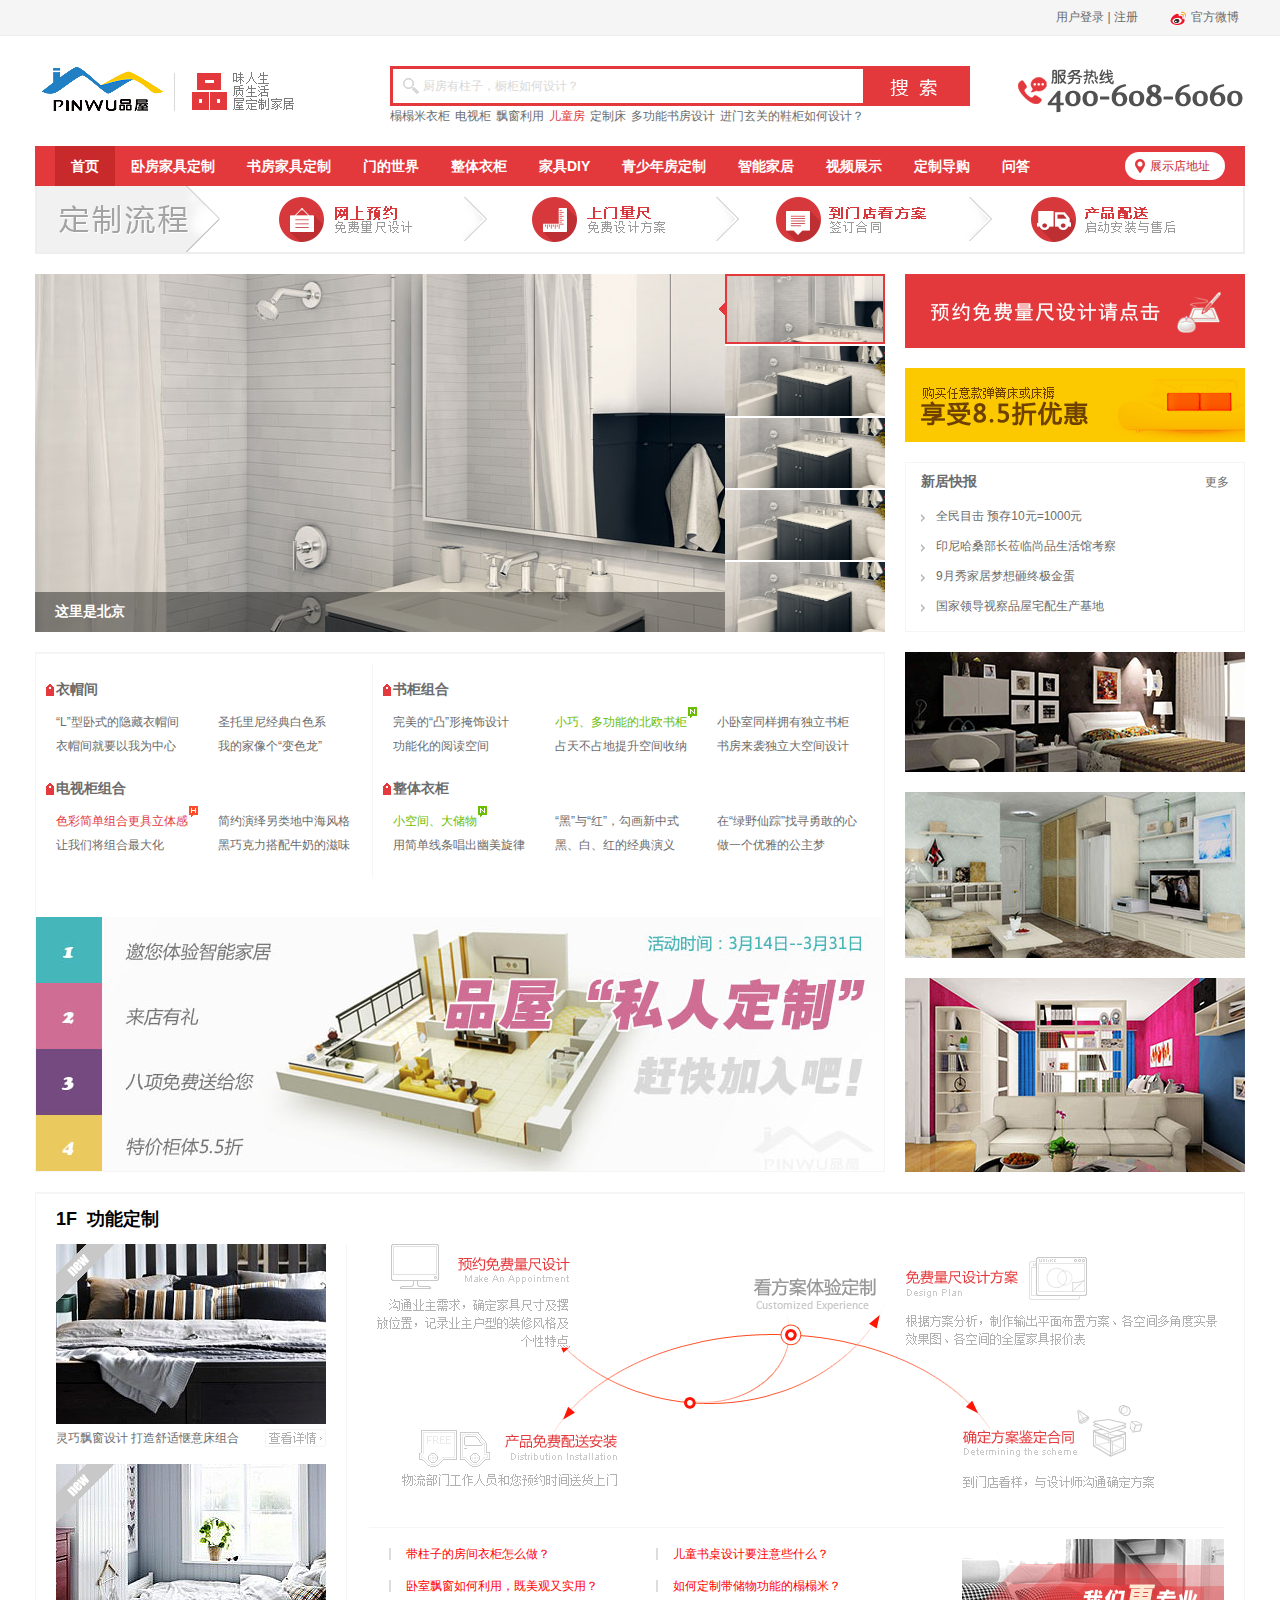
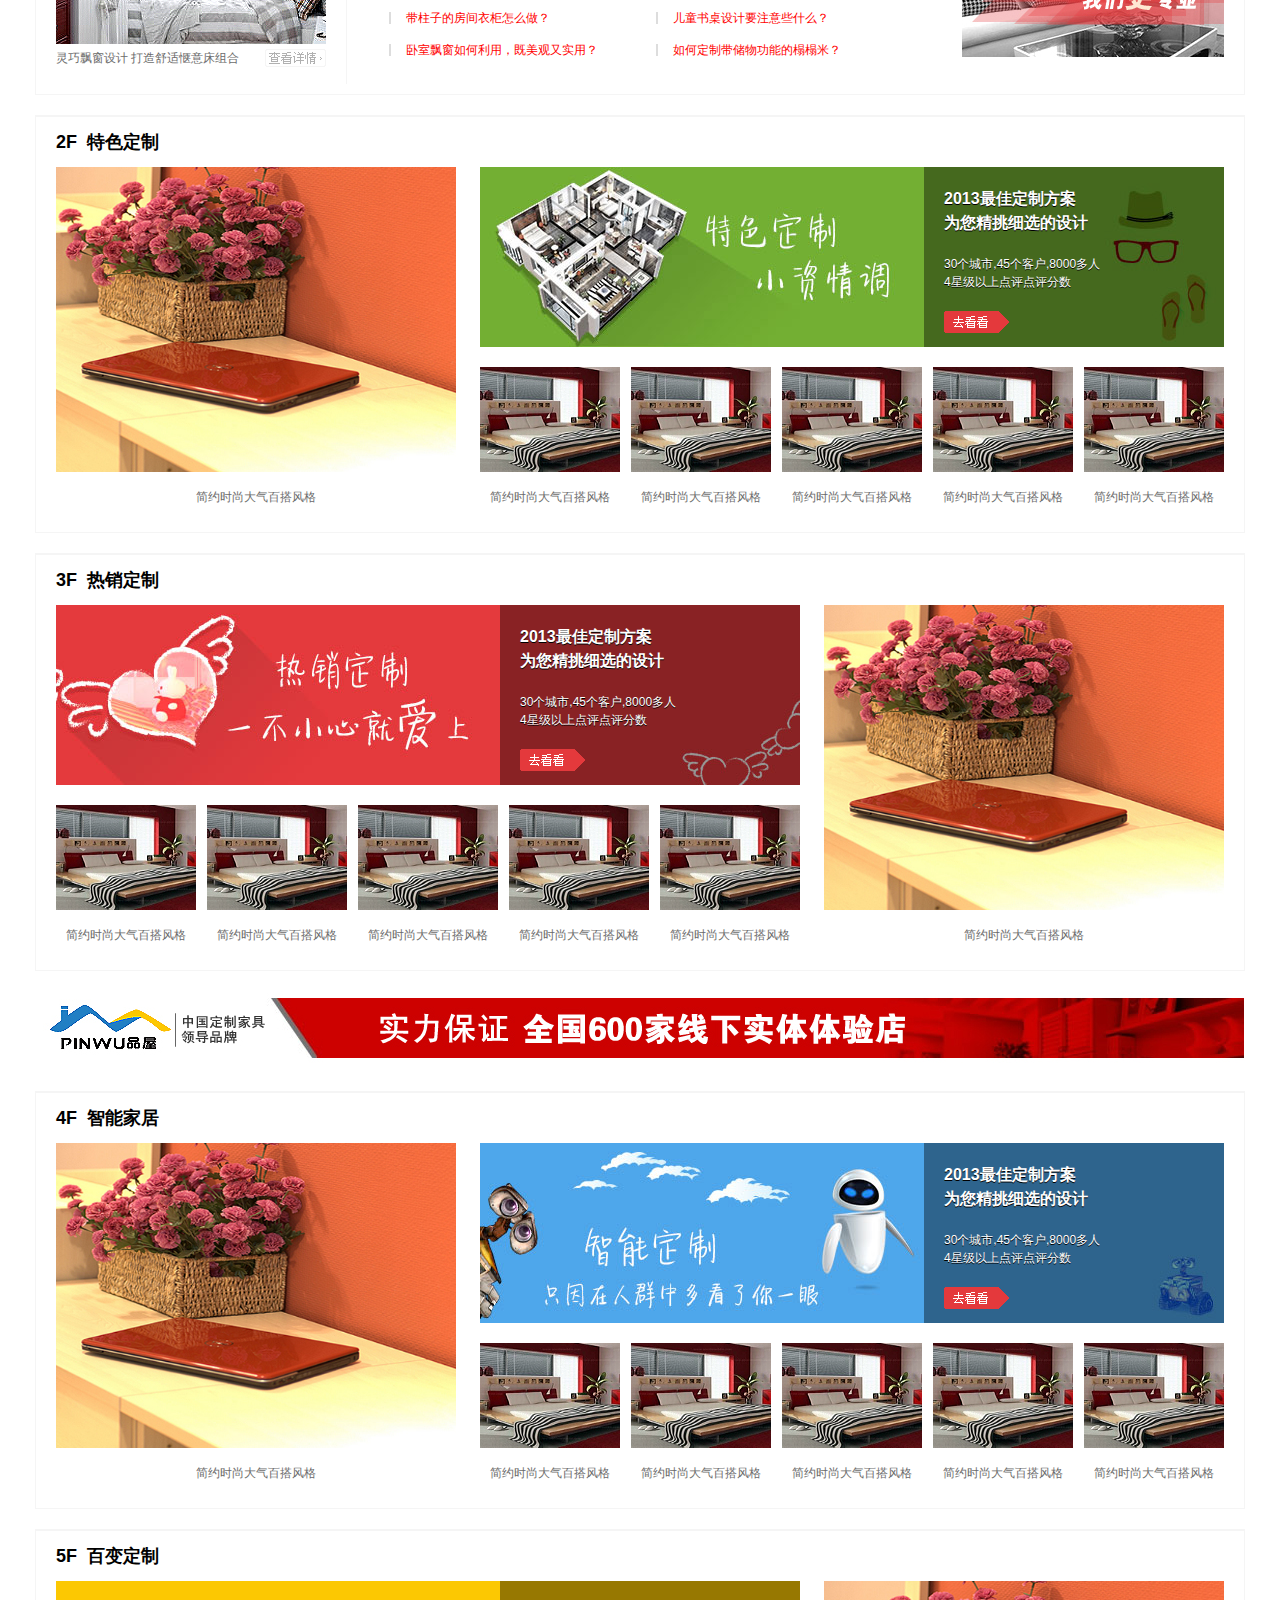
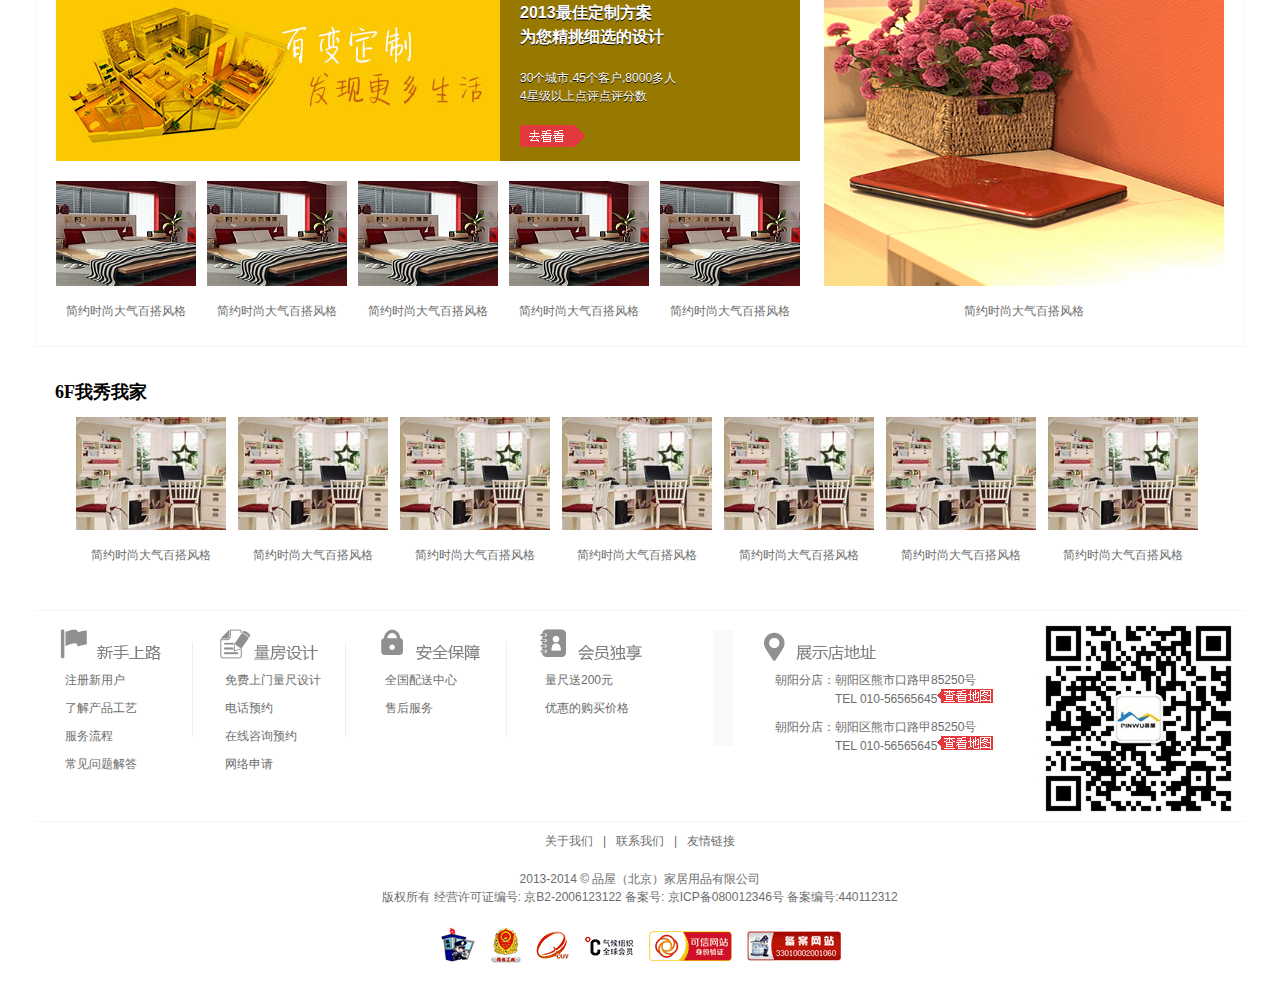
<file: index.html>
<!doctype html>
<html>
<head>
<meta charset="utf-8">
<meta http-equiv="X-UA-Compatible" content="IE=edge,chrome=1" />
<title>品屋</title>
<link rel="stylesheet" href="style/base.css"/>
<link rel="stylesheet" href="style/ui.css"/>

<script type="text/javascript" src="js/jquery-1.8.3.js"></script>
<script type="text/javascript" src="js/global.js"></script>


</head>

<body>
<!-- site-nav -->
<div class="site-nav">
	<div class="site-nav-bd">
		<ul class="site-nav-bd-r">
			<li class="login-info menu">
				<div class="menu-hd">
					<a href="#">用户登录</a> | <a href="#">注册</a>
				</div>
			</li>
			<!-- login-after 
			<li class="login-info">
				<div class="menu-hd">
					<a href="#">正品行货批发价</a> | <a href="#">退出</a>
				</div>
			</li>
			-->
			<li class="weibo menu">
				<div class="menu-hd">
					<a href="#">
						<span class="weibo-icon"></span>
						<span>官方微博</span>
					</a>
				</div>
			</li>
		</ul>
	</div>
</div>
<!-- /site-nav -->

<div class="wrap">
	

	<!-- head -->
	<div class="head">
		<div class="head-wrap">
			<div class="logo">
				<a href="#">
					<img src="images/logo.gif" />
				</a>			
			</div>
			<div class="search">
				<div class="search-wrap">
					<form>
						<div id="search-input" class="search-input">
							<label id="search-label">厨房有柱子，橱柜如何设计？</label>
							<input id="search-text" type="text" />
						</div>
						<input class="search-btn" type="submit" value=""/>
					</form>
				</div>
				<div class="search-keyword dib-wrap">
					<span class="dib">
						<a href="#">榻榻米衣柜</a>
					</span>
					<span class="dib">
						<a href="#">电视柜</a>
					</span>
					<span class="dib">
						<a href="#">飘窗利用</a>
					</span>
					<span class="dib h">
						<a href="#">儿童房</a>
					</span>
					<span class="dib">
						<a href="#">定制床</a>
					</span>
					<span class="dib">
						<a href="#">多功能书房设计</a>
					</span>
					<span class="dib">
						<a href="#">进门玄关的鞋柜如何设计？</a>
					</span>
				</div>
			</div>
			<div class="tel"></div>
		</div>
	</div>
	<!-- /head -->
	
	<div class="nav base-clear">

		<!-- nav -->
		<div class="nav-wrap">
			<ul class="base-clear">
				<li class="active">
					<a href="#" title="首页">首页</a>
				</li>
				<li>
					<a href="#" title="卧房家具定制">卧房家具定制</a>
				</li>
				<li>
					<a href="#" title="书房家具定制">书房家具定制</a>
				</li>
				<li>
					<a href="#" title="门的世界">门的世界</a>
				</li>
				<li>
					<a href="#" title="整体衣柜">整体衣柜</a>
				</li>
				<li>
					<a href="#" title="家具DIY">家具DIY</a>
				</li>
				<li>
					<a href="#" title="青少年房定制">青少年房定制</a>
				</li>
				<li>
					<a href="#" title="智能家居">智能家居</a>
				</li>
				<li>
					<a href="#" title="视频展示">视频展示</a>
				</li>
				<li>
					<a href="#" title="定制导购">定制导购</a>
				</li>
				<li>
					<a href="#" title="问答">问答</a>
				</li>
			</ul>
		</div>
		<!-- /nav -->

		<!-- map -->
		<div id="show-btn" class="map-btn">
			<a href="javascript:;" title="展示店地址">展示店地址</a>
			<div id="map-box">
				<div class="map-wrap">
					<img src="images/map.gif" />
				</div>
			</div>
			<div id="map-i"></div>
		</div>
		<!-- /map -->

	</div>
	
	<!-- path -->
	<div class="path">
		<a href="#">
			<img src="images/path.gif" />
		</a>
	</div>
	<!-- /path -->


	<!--TOP-Head-->

	<!--index-->
	<link rel="stylesheet" href="style/index.css"/>
	<script type="text/javascript" src="js/index.js"></script>

	<!--main-->
	<div class="main base-clear">

		<div class="main-l">
			
			<div class="slide base-clear">
				<div class="slide-big">
					<ul class="slide-imgs">
						<li>
							<a href="#">
								<img src="images/img1.jpg" alt="这里是北京" />
							</a>
						</li>
						<li>
							<a href="#">
								<img src="images/img2.jpg" alt="这里是北京2" />
							</a>
						</li>
						<li>
							<a href="#">
								<img src="images/img3.jpg" alt="这里是北京3" />
							</a>
						</li>
						<li>
							<a href="#">
								<img src="images/img4.jpg" alt="这里是北京4" />
							</a>
						</li>
						<li>
							<a href="#">
								<img src="images/img5.jpg" alt="这里是北京5" />
							</a>
						</li>
					</ul>
				</div>
				<div class="slide-small">
					<h1>12312312</h1>
					<ul class="slide-nav">
						<li>
							<i></i>
							<a href="javascript:;"></a>
						</li>
						<li>
							<i></i>
							<a href="javascript:;"></a>
						</li>
						<li>
							<i></i>
							<a href="javascript:;"></a>
						</li>
						<li>
							<i></i>
							<a href="javascript:;"></a>
						</li>
						<li>
							<i></i>
							<a href="javascript:;"></a>
						</li>
					</ul>
				</div>
			</div>

		</div>

		<div class="main-r">
			
			<div class="main-img-link">
				<a href="#"><img src="images/path-btn.gif" alt=""></a>
			</div>
			<div class="main-img-link">
				<a href="#"><img src="images/main-ad.gif" alt=""></a>
			</div>
			
			<div class="news-wrap">
				<h1>新居快报<a href="#">更多</a></h1>
				<ul>
					<li>
						<a href="#">
							全民目击 预存10元=1000元
						</a>
					</li>
					<li>
						<a href="#">
							印尼哈桑部长莅临尚品生活馆考察
						</a>
					</li>
					<li>
						<a href="#">
							9月秀家居梦想砸终极金蛋
						</a>
					</li>
					<li>
						<a href="#">
							国家领导视察品屋宅配生产基地
						</a>
					</li>
				</ul>
			</div>

		</div>
		
	</div>
	<!--/main-->

	<!-- index-info 字数限制为11字 -->
	<div class="index-info base-clear">
		<div class="info-l base-clear">
			<div class="info-list-2">
				<dl>
					<dt>衣帽间</dt>
					<dd><a href="http://www.51efc.com/product/934.html"><em></em>“L”型卧式的隐藏衣帽间</a></dd>
					<dd><a href="http://www.51efc.com/product/348.html"><em></em>圣托里尼经典白色系</a></dd>
					<dd><a href="http://www.51efc.com/product/948.html"><em></em>衣帽间就要以我为中心</a></dd>
					<dd><a href="http://www.51efc.com/product/954.html"><em></em>我的家像个“变色龙” </a></dd>
				</dl>
				<dl>
					<dt>电视柜组合</dt>
					<dd class="h"><a href="http://www.51efc.com/product/1607.html"><em></em>色彩简单组合更具立体感</a></dd>
					<dd><a href="http://www.51efc.com/product/1622.html"><em></em>简约演绎另类地中海风格</a></dd>
					<dd><a href="http://www.51efc.com/product/777.html"><em></em>让我们将组合最大化</a></dd>
					<dd><a href="http://www.51efc.com/product/617.html"><em></em>黑巧克力搭配牛奶的滋味 </a></dd>
				</dl>
			</div>
			<div class="info-list-3">
				<dl>
					<dt>书柜组合</dt>
					<dd><a href="http://www.51efc.com/product/1713.html"><em></em>完美的“凸”形掩饰设计</a></dd>
					<dd class="n"><a href="http://www.51efc.com/product/1313.html"><em></em>小巧、多功能的北欧书柜</a></dd>
					<dd><a href="http://www.51efc.com/product/367.html"><em></em>小卧室同样拥有独立书柜</a></dd>
					<dd><a href="http://www.51efc.com/product/1750.html"><em></em>功能化的阅读空间 </a></dd>
					<dd><a href="http://www.51efc.com/product/1797.html"><em></em>占天不占地提升空间收纳</a></dd>
					<dd><a href="http://www.51efc.com/product/1802.html"><em></em>书房来袭独立大空间设计</a></dd>
				</dl>
				<dl>
					<dt>整体衣柜</dt>
					<dd class="n"><a href="http://www.51efc.com/product/1348.html"><em></em>小空间、大储物</a></dd>
					<dd><a href="http://www.51efc.com/product/1631.html"><em></em>“黑”与“红”，勾画新中式</a></dd>
					<dd><a href="http://www.51efc.com/product/1594.html"><em></em>在“绿野仙踪”找寻勇敢的心</a></dd>
					<dd><a href="http://www.51efc.com/product/1340.html"><em></em>用简单线条唱出幽美旋律 </a></dd>
					<dd><a href="http://www.51efc.com/product/1335.html"><em></em>黑、白、红的经典演义</a></dd>
					<dd><a href="http://www.51efc.com/product/423.html"><em></em>做一个优雅的公主梦</a></dd>
				</dl>
			</div>
			<div class="info-list-4">
				<a href="#">
					<img src="images/hd.jpg" />
				</a>
			</div>	

		</div>

		<div class="info-r">
			<div class="info-img"><a href="#"><img src="images/ad1.jpg" /></a></div>
			<div class="info-img"><a href="#"><img src="images/ad2.jpg" /></a></div>
			<div class="info-img"><a href="#"><img src="images/ad3.jpg" /></a></div>
		</div>
	</div>
	<!--/index-info-->

	<!--path-info-->
	<div class="path-info other-box base-clear">
		<h1><em>1F</em>功能定制</h1>
		<div class="path-l">
			<div class="path-img-wrap">
				<a href="#" class="path-a">
					<b></b>
					<span class="path-img">
						<img src="images/pic1.jpg" />
					</span>
					<span class="path-text base-clear">
						<i>灵巧飘窗设计 打造舒适惬意床组合</i><em></em>
					</span>
				</a>
			</div>
			<div class="path-img-wrap">
				<a href="#" class="path-a">
					<b></b>
					<span class="path-img">
						<img src="images/pic2.jpg" />
					</span>
					<span class="path-text base-clear">
						<i>灵巧飘窗设计 打造舒适惬意床组合</i><em></em>
					</span>
				</a>
			</div>
		</div>
		<div class="path-r">
			<div class="path-big">
				<a href="#">
					<img src="images/path-big.gif" />
				</a>
			</div>

			<div class="ask-wrap base-clear">
				<div class="ask-list">
					<a href="">带柱子的房间衣柜怎么做？</a>
					<a href="">儿童书桌设计要注意些什么？</a>
					<a href="">卧室飘窗如何利用，既美观又实用？</a>
					<a href="">如何定制带储物功能的榻榻米？</a>
					<a href="">带柱子的房间衣柜怎么做？</a>
					<a href="">儿童书桌设计要注意些什么？</a>
					<a href="">卧室飘窗如何利用，既美观又实用？</a>
					<a href="">如何定制带储物功能的榻榻米？</a>
				</div>
				<div class="ask-img">
					<a href=""><img src="images/ask-pic.jpg" /></a>
				</div>
			</div>	

		</div>
	</div>
	<!--/path-info-->


	<div class="pic-show other-box big-l base-clear">

		<h1><em>2F</em>特色定制</h1>

		<div class="big-pic-show">
			<a href="#">
				<i>
					<img src="images/show-big.jpg" />
				</i>
				<span>简约时尚大气百搭风格</span>
			</a>
		</div>

		<div class="small-pic-show">
			<div class="s-t-p">
				<div class="s-t-p-i">
					<a href="#">
						<img src="images/s-t-p1.jpg" />
						<div class="s-t-p-t">
							<strong>2013最佳定制方案</br>为您精挑细选的设计</strong>
							<p>30个城市,45个客户,8000多人</br>4星级以上点评点评分数</p>
							<em></em>
						</div>
					</a>
				</div>
			</div>

			<div class="s-p-list">
				<ul class="base-clear">
					<li>
						<a href="#">
							<i>
								<img src="images/show-small.jpg" />
							</i>
							<span>简约时尚大气百搭风格</span>
						</a>
					</li>
					<li>
						<a href="#">
							<i>
								<img src="images/show-small.jpg" />
							</i>
							<span>简约时尚大气百搭风格</span>
						</a>
					</li>
					<li>
						<a href="#">
							<i>
								<img src="images/show-small.jpg" />
							</i>
							<span>简约时尚大气百搭风格</span>
						</a>
					</li>
					<li>
						<a href="#">
							<i>
								<img src="images/show-small.jpg" />
							</i>
							<span>简约时尚大气百搭风格</span>
						</a>
					</li>
					<li>
						<a href="#">
							<i>
								<img src="images/show-small.jpg" />
							</i>
							<span>简约时尚大气百搭风格</span>
						</a>
					</li>
				</ul>
			</div>
		</div>

	</div>


	<div class="pic-show other-box big-r base-clear">

		<h1><em>3F</em>热销定制</h1>

		<div class="big-pic-show">
			<a href="#">
				<i>
					<img src="images/show-big.jpg" />
				</i>
				<span>简约时尚大气百搭风格</span>
			</a>
		</div>

		<div class="small-pic-show">
			<div class="s-t-p">
				<div class="s-t-p-i">
					<a href="#">
						<img src="images/s-t-p2.jpg" />
						<div class="s-t-p-t">
							<strong>2013最佳定制方案</br>为您精挑细选的设计</strong>
							<p>30个城市,45个客户,8000多人</br>4星级以上点评点评分数</p>
							<em></em>
						</div>
					</a>
				</div>
			</div>

			<div class="s-p-list">
				<ul class="base-clear">
					<li>
						<a href="#">
							<i>
								<img src="images/show-small.jpg" />
							</i>
							<span>简约时尚大气百搭风格</span>
						</a>
					</li>
					<li>
						<a href="#">
							<i>
								<img src="images/show-small.jpg" />
							</i>
							<span>简约时尚大气百搭风格</span>
						</a>
					</li>
					<li>
						<a href="#">
							<i>
								<img src="images/show-small.jpg" />
							</i>
							<span>简约时尚大气百搭风格</span>
						</a>
					</li>
					<li>
						<a href="#">
							<i>
								<img src="images/show-small.jpg" />
							</i>
							<span>简约时尚大气百搭风格</span>
						</a>
					</li>
					<li>
						<a href="#">
							<i>
								<img src="images/show-small.jpg" />
							</i>
							<span>简约时尚大气百搭风格</span>
						</a>
					</li>
				</ul>
			</div>
		</div>

	</div>

	

	<div class="banner-ad">
		<a href="#">
			<img src="images/banner-ad.jpg" />
		</a>
	</div>



	<div class="pic-show other-box big-l base-clear">

		<h1><em>4F</em>智能家居</h1>

		<div class="big-pic-show">
			<a href="#">
				<i>
					<img src="images/show-big.jpg" />
				</i>
				<span>简约时尚大气百搭风格</span>
			</a>
		</div>

		<div class="small-pic-show">
			<div class="s-t-p">
				<div class="s-t-p-i">
					<a href="#">
						<img src="images/s-t-p3.jpg" />
						<div class="s-t-p-t">
							<strong>2013最佳定制方案</br>为您精挑细选的设计</strong>
							<p>30个城市,45个客户,8000多人</br>4星级以上点评点评分数</p>
							<em></em>
						</div>
					</a>
				</div>
			</div>

			<div class="s-p-list">
				<ul class="base-clear">
					<li>
						<a href="#">
							<i>
								<img src="images/show-small.jpg" />
							</i>
							<span>简约时尚大气百搭风格</span>
						</a>
					</li>
					<li>
						<a href="#">
							<i>
								<img src="images/show-small.jpg" />
							</i>
							<span>简约时尚大气百搭风格</span>
						</a>
					</li>
					<li>
						<a href="#">
							<i>
								<img src="images/show-small.jpg" />
							</i>
							<span>简约时尚大气百搭风格</span>
						</a>
					</li>
					<li>
						<a href="#">
							<i>
								<img src="images/show-small.jpg" />
							</i>
							<span>简约时尚大气百搭风格</span>
						</a>
					</li>
					<li>
						<a href="#">
							<i>
								<img src="images/show-small.jpg" />
							</i>
							<span>简约时尚大气百搭风格</span>
						</a>
					</li>
				</ul>
			</div>
		</div>

	</div>


	<div class="pic-show other-box big-r base-clear">

		<h1><em>5F</em>百变定制</h1>

		<div class="big-pic-show">
			<a href="#">
				<i>
					<img src="images/show-big.jpg" />
				</i>
				<span>简约时尚大气百搭风格</span>
			</a>
		</div>

		<div class="small-pic-show">
			<div class="s-t-p">
				<div class="s-t-p-i">
					<a href="#">
						<img src="images/s-t-p4.jpg" />
						<div class="s-t-p-t">
							<strong>2013最佳定制方案</br>为您精挑细选的设计</strong>
							<p>30个城市,45个客户,8000多人</br>4星级以上点评点评分数</p>
							<em></em>
						</div>
					</a>
				</div>
			</div>

			<div class="s-p-list">
				<ul class="base-clear">
					<li>
						<a href="#">
							<i>
								<img src="images/show-small.jpg" />
							</i>
							<span>简约时尚大气百搭风格</span>
						</a>
					</li>
					<li>
						<a href="#">
							<i>
								<img src="images/show-small.jpg" />
							</i>
							<span>简约时尚大气百搭风格</span>
						</a>
					</li>
					<li>
						<a href="#">
							<i>
								<img src="images/show-small.jpg" />
							</i>
							<span>简约时尚大气百搭风格</span>
						</a>
					</li>
					<li>
						<a href="#">
							<i>
								<img src="images/show-small.jpg" />
							</i>
							<span>简约时尚大气百搭风格</span>
						</a>
					</li>
					<li>
						<a href="#">
							<i>
								<img src="images/show-small.jpg" />
							</i>
							<span>简约时尚大气百搭风格</span>
						</a>
					</li>
				</ul>
			</div>
		</div>

	</div>

	
	<div class="no-box">
		<h1><em>6F</em>我秀我家</h1>
		<ul class="base-clear">
			<li>
				<a href="#">
					<i>
						<img src="images/150.jpg" />
					</i>
					<span>简约时尚大气百搭风格</span>
				</a>
			</li>
			<li>
				<a href="#">
					<i>
						<img src="images/150.jpg" />
					</i>
					<span>简约时尚大气百搭风格</span>
				</a>
			</li>
			<li>
				<a href="#">
					<i>
						<img src="images/150.jpg" />
					</i>
					<span>简约时尚大气百搭风格</span>
				</a>
			</li>
			<li>
				<a href="#">
					<i>
						<img src="images/150.jpg" />
					</i>
					<span>简约时尚大气百搭风格</span>
				</a>
			</li>
			<li>
				<a href="#">
					<i>
						<img src="images/150.jpg" />
					</i>
					<span>简约时尚大气百搭风格</span>
				</a>
			</li>
			<li>
				<a href="#">
					<i>
						<img src="images/150.jpg" />
					</i>
					<span>简约时尚大气百搭风格</span>
				</a>
			</li>
			<li>
				<a href="#">
					<i>
						<img src="images/150.jpg" />
					</i>
					<span>简约时尚大气百搭风格</span>
				</a>
			</li>
		</ul>

	</div>
	<!--/index-->


	<div class="foot">

		<div class="foot-link base-clear">
			<ul>
				<li>
					<a href="#">注册新用户</a>
				</li>
				<li>
					<a href="#">了解产品工艺</a>
				</li>
				<li>
					<a href="#">服务流程</a>
				</li>
				<li>
					<a href="#">常见问题解答</a>
				</li>
			</ul>
			<ul>
				<li>
					<a href="#">免费上门量尺设计</a>
				</li>
				<li>
					<a href="#">电话预约</a>
				</li>
				<li>
					<a href="#">在线咨询预约</a>
				</li>
				<li>
					<a href="#">网络申请</a>
				</li>
			</ul>
			<ul>
				<li>
					<a href="#">全国配送中心</a>
				</li>
				<li>
					<a href="#">售后服务</a>
				</li>
			</ul>
			<ul>
				<li>
					<a href="#">量尺送200元</a>
				</li>
				<li>
					<a href="#">优惠的购买价格</a>
				</li>
			</ul>
			<ul class="show-map">
				<li>
					<span class="base-clear">
						<em>朝阳分店：</em>
						<p>朝阳区熊市口路甲85250号<br>TEL 010-56565645<img src="images/look-map.gif" /><p>
					</span>
				</li>
				<li>
					<span class="base-clear">
						<em>朝阳分店：</em>
						<p>朝阳区熊市口路甲85250号<br>TEL 010-56565645<img src="images/look-map.gif" /><p>
					</span>
				</li>
			</ul>
			<div class="show-map-box">
			</div>
		</div>

		<div class="footer-hd">
			<span class="dib-wrap">
				<a class="dib" href="#">关于我们</a>
				<em class="dib">|</em>
				<a class="dib" href="#">联系我们</a>
				<em class="dib">|</em>
				<a class="dib" href="#">友情链接</a>
			</span>
		</div>

		<div class="footer-hd">
			<span>2013-2014 © 品屋（北京）家居用品有限公司 <br>版权所有 
经营许可证编号: <a href="">京B2-2006123122</a> 备案号: <a href="">京ICP备080012346号</a> 备案编号:440112312
			</span>
		</div>
		<div class="footer-hd">
			<span>
				<img src="images/conpy.gif" />
			</span>
		</div>
	</div>

</div>
</body>
</html>
</file>
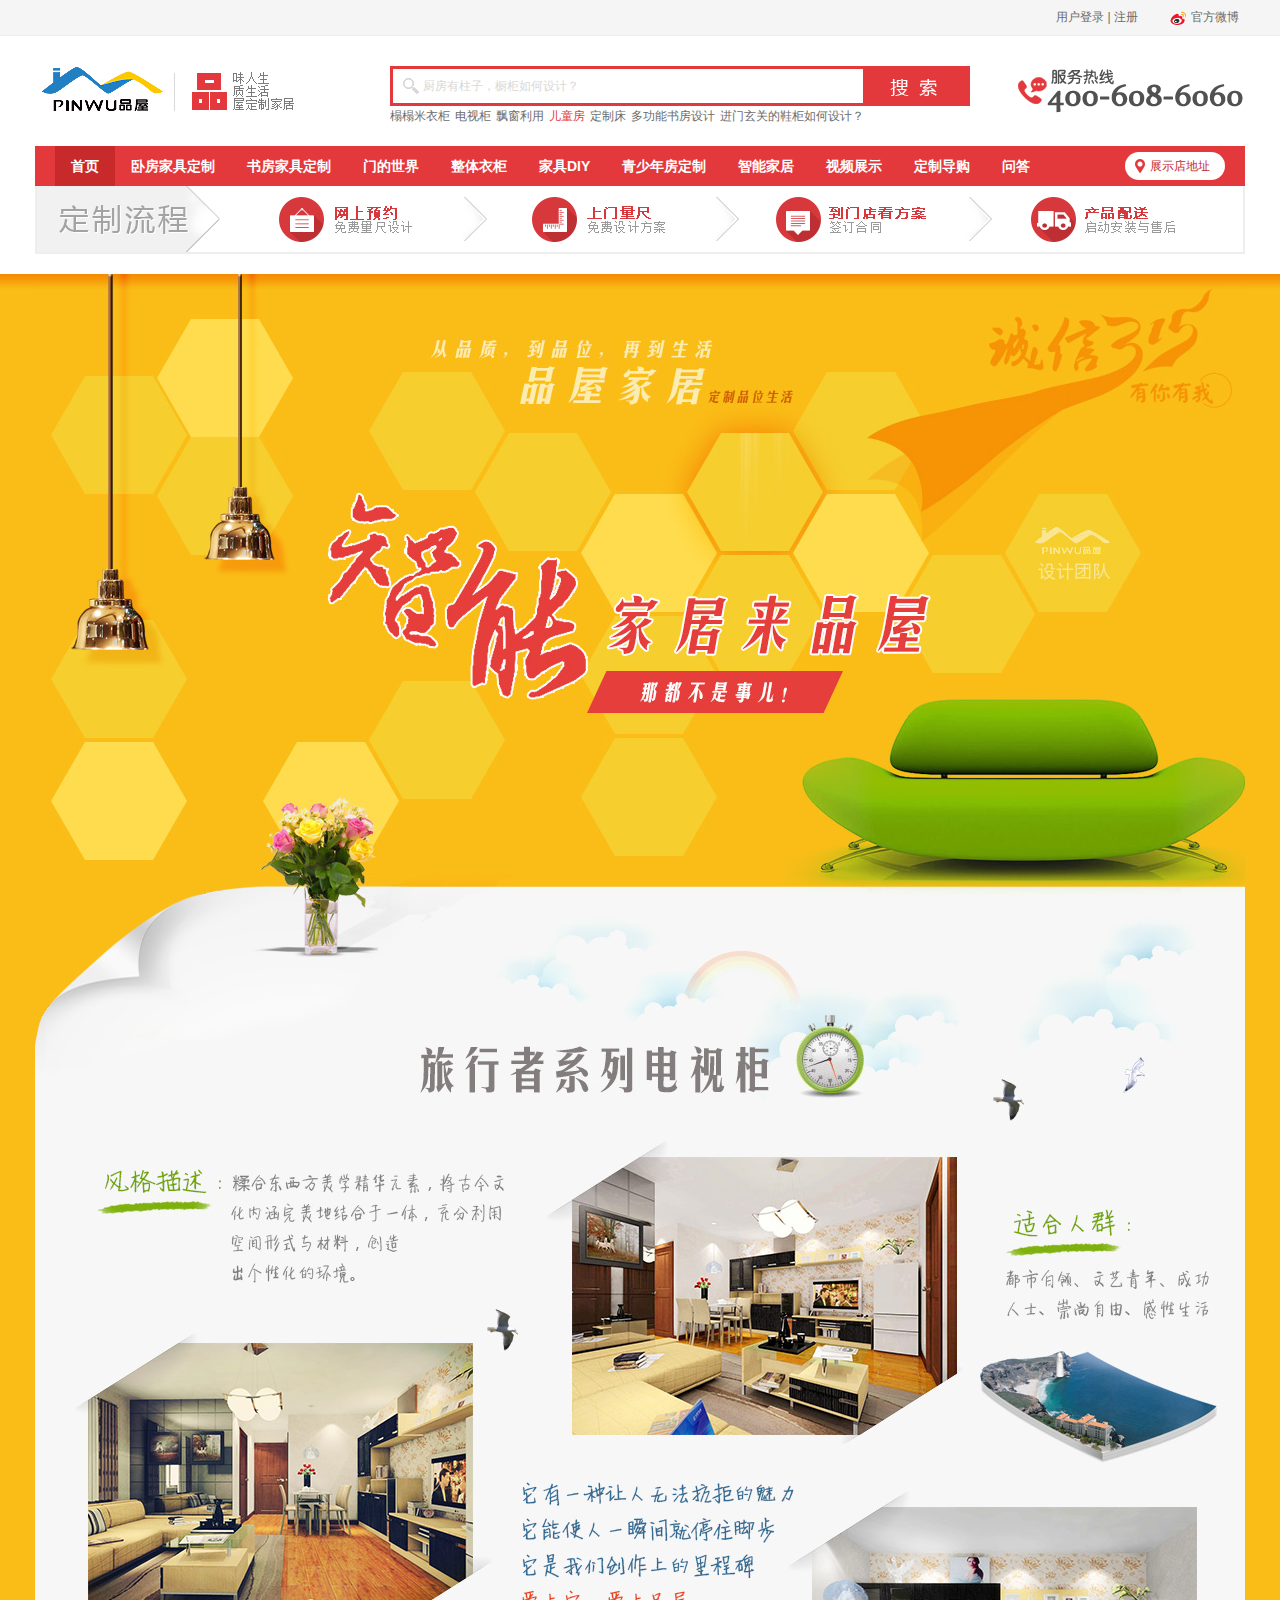
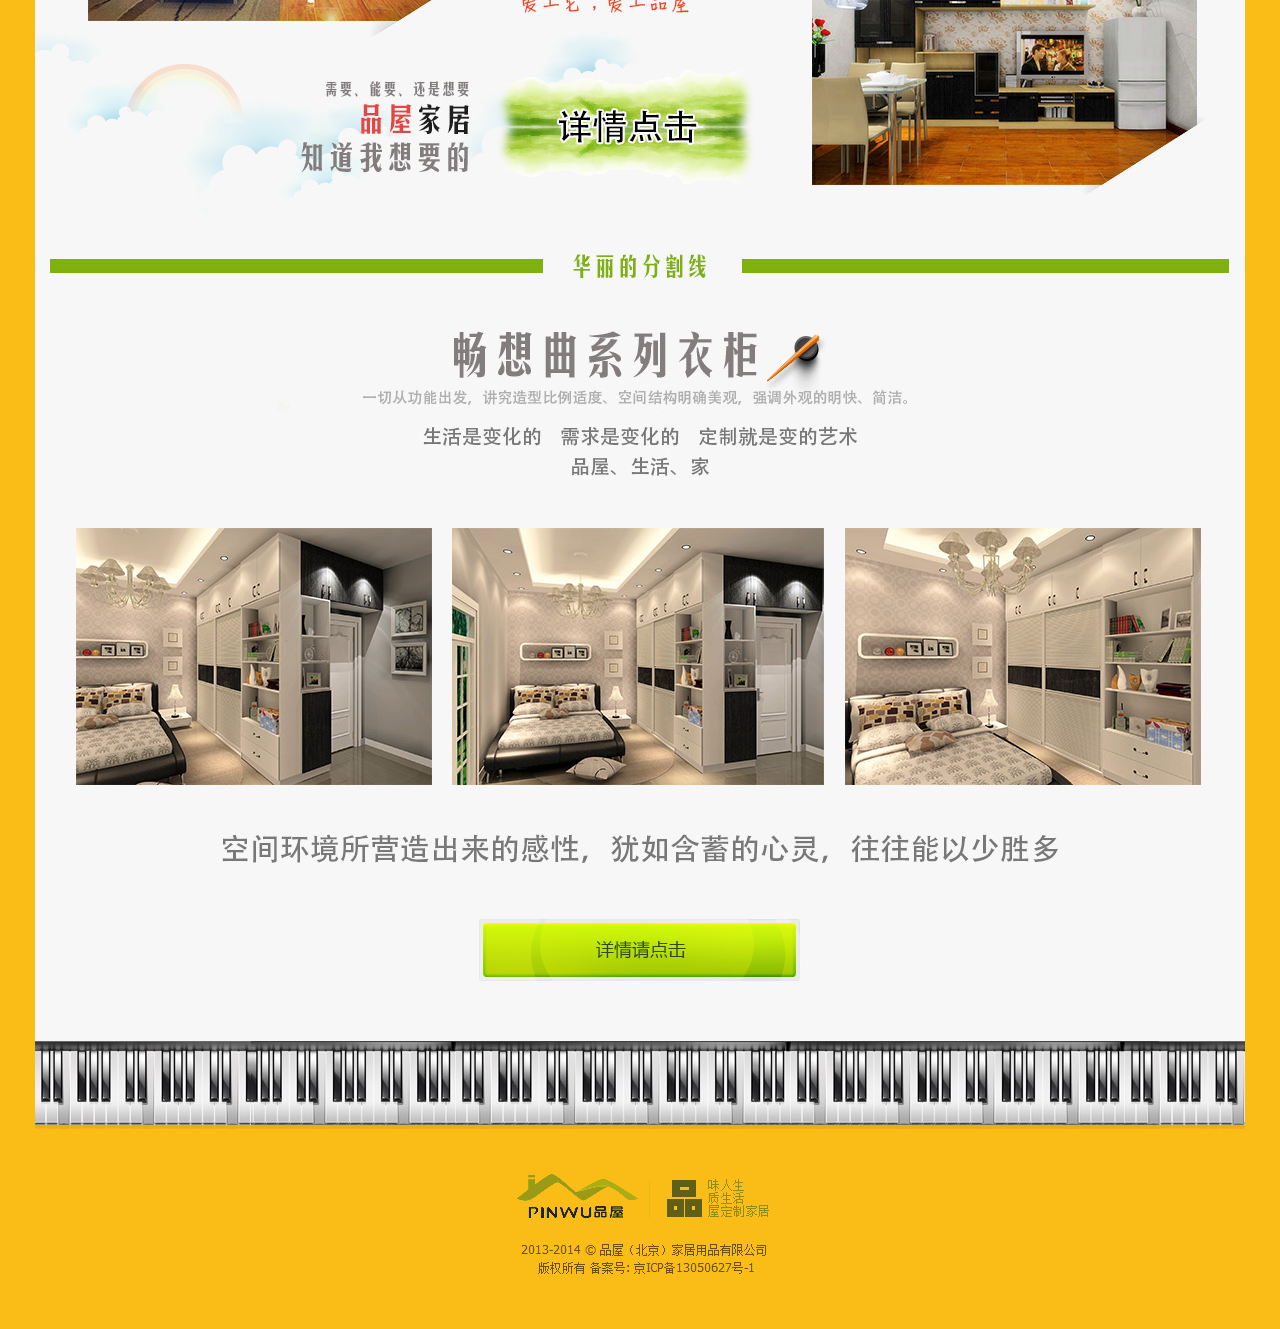
<file: 315.html>
<!doctype html>
<html>
<head>
<meta charset="utf-8">
<meta http-equiv="X-UA-Compatible" content="IE=edge,chrome=1" />
<title>品屋</title>
<link rel="stylesheet" href="style/base.css"/>
<link rel="stylesheet" href="style/ui.css"/>

<script type="text/javascript" src="js/jquery-1.8.3.js"></script>
<script type="text/javascript" src="js/global.js"></script>


</head>

<body>
<!-- site-nav -->
<div class="site-nav">
	<div class="site-nav-bd">
		<ul class="site-nav-bd-r">
			<li class="login-info menu">
				<div class="menu-hd">
					<a href="#">用户登录</a> | <a href="#">注册</a>
				</div>
			</li>
			<!-- login-after 
			<li class="login-info">
				<div class="menu-hd">
					<a href="#">正品行货批发价</a> | <a href="#">退出</a>
				</div>
			</li>
			-->
			<li class="weibo menu">
				<div class="menu-hd">
					<a href="#">
						<span class="weibo-icon"></span>
						<span>官方微博</span>
					</a>
				</div>
			</li>
		</ul>
	</div>
</div>
<!-- /site-nav -->

<div class="wrap">
	

	<!-- head -->
	<div class="head">
		<div class="head-wrap">
			<div class="logo">
				<a href="#">
					<img src="images/logo.gif" />
				</a>			
			</div>
			<div class="search">
				<div class="search-wrap">
					<form>
						<div id="search-input" class="search-input">
							<label id="search-label">厨房有柱子，橱柜如何设计？</label>
							<input id="search-text" type="text" />
						</div>
						<input class="search-btn" type="submit" value=""/>
					</form>
				</div>
				<div class="search-keyword dib-wrap">
					<span class="dib">
						<a href="#">榻榻米衣柜</a>
					</span>
					<span class="dib">
						<a href="#">电视柜</a>
					</span>
					<span class="dib">
						<a href="#">飘窗利用</a>
					</span>
					<span class="dib h">
						<a href="#">儿童房</a>
					</span>
					<span class="dib">
						<a href="#">定制床</a>
					</span>
					<span class="dib">
						<a href="#">多功能书房设计</a>
					</span>
					<span class="dib">
						<a href="#">进门玄关的鞋柜如何设计？</a>
					</span>
				</div>
			</div>
			<div class="tel"></div>
		</div>
	</div>
	<!-- /head -->
	
	<div class="nav base-clear">

		<!-- nav -->
		<div class="nav-wrap">
			<ul class="base-clear">
				<li class="active">
					<a href="#" title="首页">首页</a>
				</li>
				<li>
					<a href="#" title="卧房家具定制">卧房家具定制</a>
				</li>
				<li>
					<a href="#" title="书房家具定制">书房家具定制</a>
				</li>
				<li>
					<a href="#" title="门的世界">门的世界</a>
				</li>
				<li>
					<a href="#" title="整体衣柜">整体衣柜</a>
				</li>
				<li>
					<a href="#" title="家具DIY">家具DIY</a>
				</li>
				<li>
					<a href="#" title="青少年房定制">青少年房定制</a>
				</li>
				<li>
					<a href="#" title="智能家居">智能家居</a>
				</li>
				<li>
					<a href="#" title="视频展示">视频展示</a>
				</li>
				<li>
					<a href="#" title="定制导购">定制导购</a>
				</li>
				<li>
					<a href="#" title="问答">问答</a>
				</li>
			</ul>
		</div>
		<!-- /nav -->

		<!-- map -->
		<div id="show-btn" class="map-btn">
			<a href="javascript:;" title="展示店地址">展示店地址</a>
			<div id="map-box">
				<div class="map-wrap">
					<img src="images/map.gif" />
				</div>
			</div>
			<div id="map-i"></div>
		</div>
		<!-- /map -->

	</div>
	
	<!-- path -->
	<div class="path">
		<a href="#">
			<img src="images/path.gif" />
		</a>
	</div>
	<!-- /path -->
	<!--TOP-Head-->
</div>

    <link rel="stylesheet" href="315/activities.css"/>
    <div class="activities_wrap">
        
        <div class="activities_main">
            <div class="main_top">
                
            </div>
            <div class="main_top2">
                
            </div>
            <div class="main3">
                
            </div>
            <div class="main4">
                
            </div>
            <div class="main5">
                
            </div>
            <div class="main6">
                <a href="http://www.51efc.com/product/1607.html" title="旅行者系列电视柜D-Z1011"></a>
            </div>
            <div class="main7">
                
            </div>
            <div class="main8">
                
            </div>
            <div class="main10">
                
            </div>
            <div class="main11">
                <a href="http://www.51efc.com/product/1348.html" title="畅想曲系列衣柜Y-Z1007"></a>
            </div>
            <div class="main12">
                
            </div>
        </div>

        <div class="a_t_f">
        </div>

    </div>

</body>
</html>
</file>
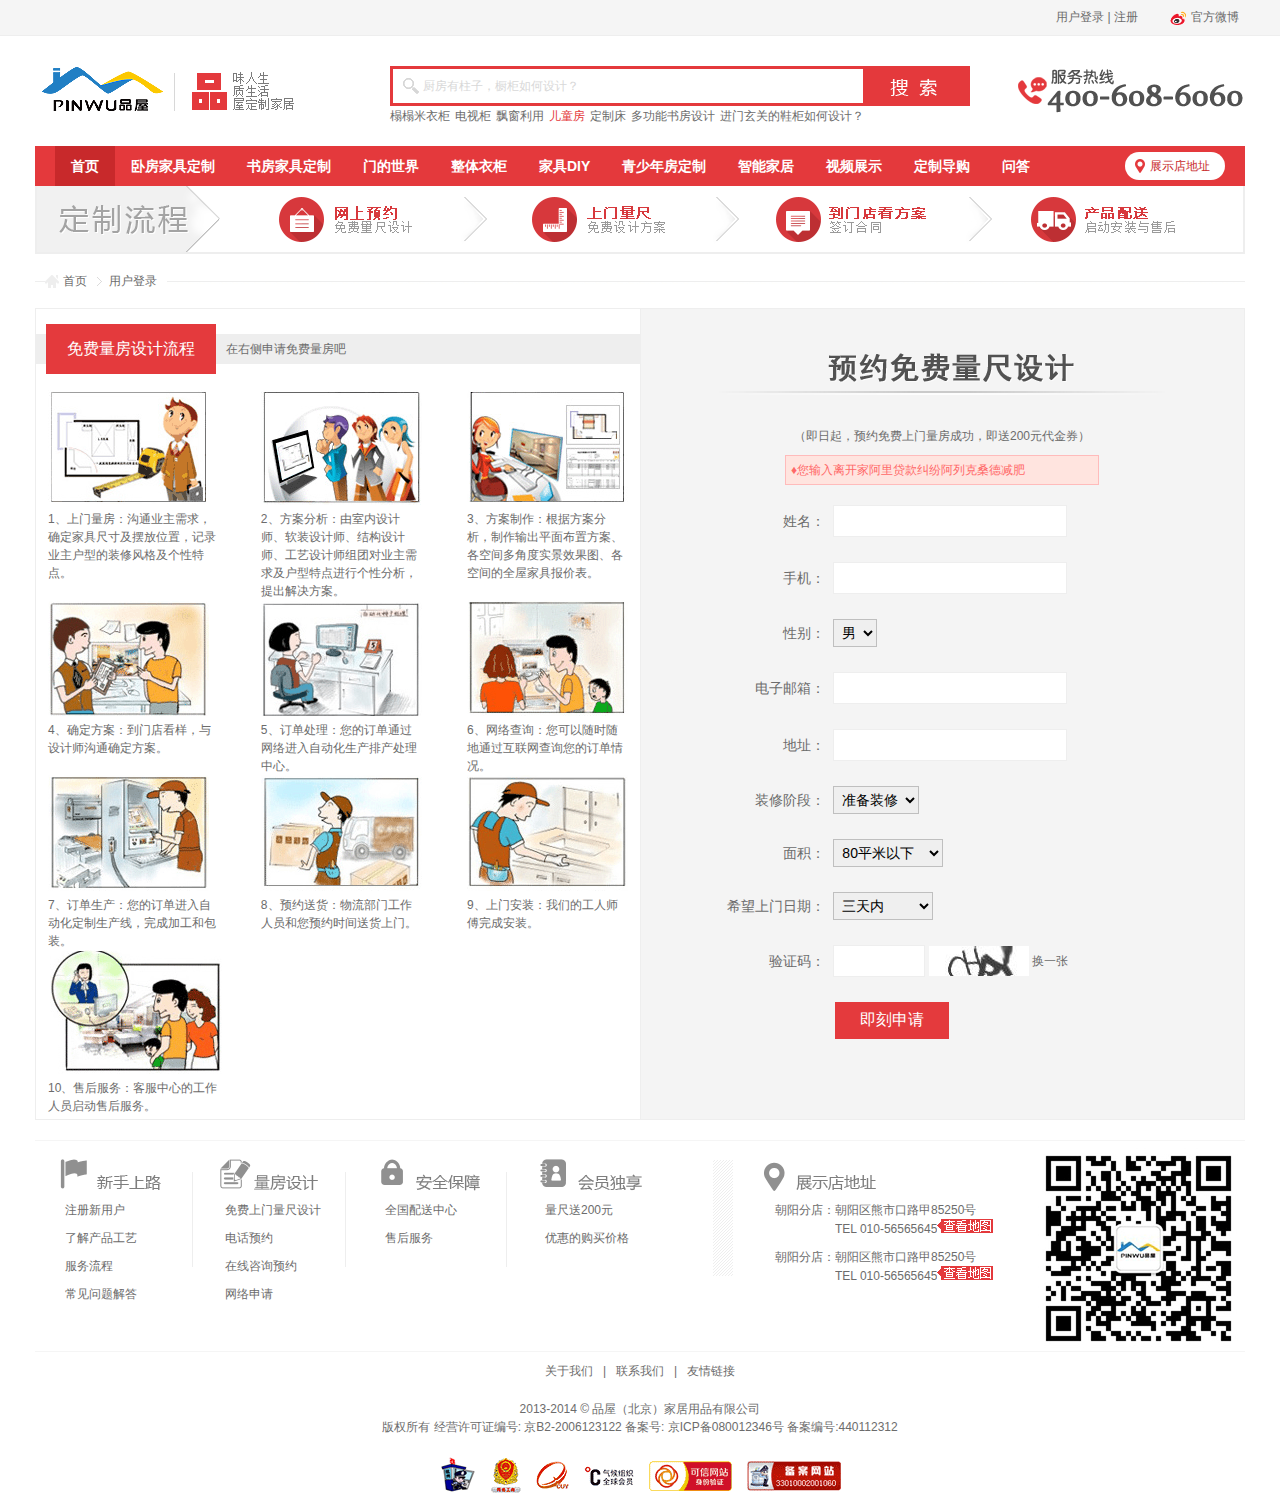
<file: FreeMeasure.html>
<!doctype html>
<html>
<head>
<meta charset="utf-8">
<meta http-equiv="X-UA-Compatible" content="IE=edge,chrome=1" />
<title>品屋</title>
<link rel="stylesheet" href="style/base.css"/>
<link rel="stylesheet" href="style/ui.css"/>

<script type="text/javascript" src="js/jquery-1.8.3.js"></script>
<script type="text/javascript" src="js/global.js"></script>


</head>

<body>
<!-- site-nav -->
<div class="site-nav">
	<div class="site-nav-bd">
		<ul class="site-nav-bd-r">
			<li class="login-info menu">
				<div class="menu-hd">
					<a href="#">用户登录</a> | <a href="#">注册</a>
				</div>
			</li>
			<!-- login-after 
			<li class="login-info">
				<div class="menu-hd">
					<a href="#">正品行货批发价</a> | <a href="#">退出</a>
				</div>
			</li>
			-->
			<li class="weibo menu">
				<div class="menu-hd">
					<a href="#">
						<span class="weibo-icon"></span>
						<span>官方微博</span>
					</a>
				</div>
			</li>
		</ul>
	</div>
</div>
<!-- /site-nav -->

<div class="wrap">
	

	<!-- head -->
	<div class="head">
		<div class="head-wrap">
			<div class="logo">
				<a href="#">
					<img src="images/logo.gif" />
				</a>			
			</div>
			<div class="search">
				<div class="search-wrap">
					<form>
						<div id="search-input" class="search-input">
							<label id="search-label">厨房有柱子，橱柜如何设计？</label>
							<input id="search-text" type="text" />
						</div>
						<input class="search-btn" type="submit" value=""/>
					</form>
				</div>
				<div class="search-keyword dib-wrap">
					<span class="dib">
						<a href="#">榻榻米衣柜</a>
					</span>
					<span class="dib">
						<a href="#">电视柜</a>
					</span>
					<span class="dib">
						<a href="#">飘窗利用</a>
					</span>
					<span class="dib h">
						<a href="#">儿童房</a>
					</span>
					<span class="dib">
						<a href="#">定制床</a>
					</span>
					<span class="dib">
						<a href="#">多功能书房设计</a>
					</span>
					<span class="dib">
						<a href="#">进门玄关的鞋柜如何设计？</a>
					</span>
				</div>
			</div>
			<div class="tel"></div>
		</div>
	</div>
	<!-- /head -->
	
	<div class="nav base-clear">

		<!-- nav -->
		<div class="nav-wrap">
			<ul class="base-clear">
				<li class="active">
					<a href="#" title="首页">首页</a>
				</li>
				<li>
					<a href="#" title="卧房家具定制">卧房家具定制</a>
				</li>
				<li>
					<a href="#" title="书房家具定制">书房家具定制</a>
				</li>
				<li>
					<a href="#" title="门的世界">门的世界</a>
				</li>
				<li>
					<a href="#" title="整体衣柜">整体衣柜</a>
				</li>
				<li>
					<a href="#" title="家具DIY">家具DIY</a>
				</li>
				<li>
					<a href="#" title="青少年房定制">青少年房定制</a>
				</li>
				<li>
					<a href="#" title="智能家居">智能家居</a>
				</li>
				<li>
					<a href="#" title="视频展示">视频展示</a>
				</li>
				<li>
					<a href="#" title="定制导购">定制导购</a>
				</li>
				<li>
					<a href="#" title="问答">问答</a>
				</li>
			</ul>
		</div>
		<!-- /nav -->

		<!-- map -->
		<div id="show-btn" class="map-btn">
			<a href="javascript:;" title="展示店地址">展示店地址</a>
			<div id="map-box">
				<div class="map-wrap">
					<img src="images/map.gif" />
				</div>
			</div>
			<div id="map-i"></div>
		</div>
		<!-- /map -->

	</div>
	
	<!-- path -->
	<div class="path">
		<a href="#">
			<img src="images/path.gif" />
		</a>
	</div>
	<!-- /path -->
	<!--TOP-Head-->



	<!--Crumbs-->
	<div class="crumbs base-clear">
    	<div class="crumbs-list">
        	<span>
            	<a href="#" class="home-icon">首页</a>
            </span>
        	<span>
            	<a href="#">用户登录</a>
            </span>
        </div>
    </div>
	<!--/Crumbs-->
    
	<link rel="stylesheet" href="style/login.css"/>
	<script type="text/javascript" src="js/happy.js"></script>
	<script type="text/javascript" src="js/happy.methods.js"></script>
	<script type="text/javascript" src="js/login.js"></script>
    
	
    
    <!--login & register-->
	<div class="login-wrap base-clear">
    	<!--login-->
		<div class="fmleft-box">

        	<div class="experienceroom-title">
            	<p>
                	在右侧申请免费量房吧
                	<span class="t-h">免费量房设计流程</span>
                </p>
            </div>
            <table width="96%" border="0" align="center" cellpadding="0" cellspacing="0">
                  <tbody><tr>
                    <td width="161" align="left" valign="bottom"><img src="images/design_lf01.gif" data-original="images/design_lf01.gif" width="161" height="116"></td>
                    <td width="306">&nbsp;</td>
                    <td width="161" align="left" valign="bottom"><img src="images/design_lf02.gif" data-original="images/design_lf02.gif" width="161" height="116"></td>
                    <td width="360">&nbsp;</td>
                    <td width="161" align="left" valign="bottom"><img src="images/design_lf03.gif" data-original="images/design_lf03.gif" width="161" height="116"></td>
                    </tr>
                  <tr>
                    <td width="174" valign="top" class="t12_02">1、上门量房：沟通业主需求，确定家具尺寸及摆放位置，记录业主户型的装修风格及个性特点。</td>
                    <td rowspan="3">&nbsp;</td>
                    <td width="161" valign="top" class="t12_02">2、方案分析：由室内设计师、软装设计师、结构设计师、工艺设计师组团对业主需求及户型特点进行个性分析，提出解决方案。</td>
                    <td rowspan="3">&nbsp;</td>
                    <td width="161" valign="top" class="t12_02">3、方案制作：根据方案分析，制作输出平面布置方案、各空间多角度实景效果图、各空间的全屋家具报价表。</td>
                    </tr>
                  <tr>
                    <td valign="top" class="t12_02"><img src="images/design_lf04.gif" data-original="images/design_lf04.gif" width="161" height="116"></td>
                    <td width="161" valign="top" class="t12_02"><img src="images/design_lf05.gif" data-original="images/design_lf05.gif" width="161" height="116"></td>
                    <td width="161" valign="top" class="t12_02"><img src="images/design_lf06.gif" width="161" height="116"></td>
                  </tr>
                  <tr>
                    <td valign="top" class="t12_02">4、确定方案：到门店看样，与设计师沟通确定方案。</td>
                    <td width="161" valign="top" class="t12_02">5、订单处理：您的订单通过网络进入自动化生产排产处理中心。</td>
                    <td width="161" valign="top" class="t12_02">6、网络查询：您可以随时随地通过互联网查询您的订单情况。</td>
                  </tr>
                  <tr>
                    <td align="left" valign="bottom"><img src="images/design_lf07.gif" width="161" height="116"></td>
                    <td>&nbsp;</td>
                    <td align="left" valign="bottom"><img src="images/design_lf08.gif" width="161" height="116"></td>
                    <td>&nbsp;</td>
                    <td align="left" valign="bottom"><img src="images/design_lf09.gif" width="161" height="116"></td>
                    </tr>
                  <tr>
                    <td width="174" valign="top" class="t12_02">7、订单生产：您的订单进入自动化定制生产线，完成加工和包装。</td>
                    <td rowspan="3">&nbsp;</td>
                    <td width="161" rowspan="3" valign="top" class="t12_02">8、预约送货：物流部门工作人员和您预约时间送货上门。</td>
                    <td rowspan="3">&nbsp;</td>
                    <td width="161" rowspan="3" valign="top" class="t12_02">9、上门安装：我们的工人师傅完成安装。</td>
                    </tr>
                  <tr>
                    <td valign="top" class="t12_02"><img src="images/design_lf010.gif" width="174" height="124"></td>
                  </tr>
                  <tr>
                    <td valign="top" class="t12_02">10、售后服务：客服中心的工作人员启动售后服务。</td>
                  </tr>
                </tbody>
            </table>
                        
</div>
        <!--/login-->
        <!--register-->
        <div class="fmright-box">
        	<div class="reg-form-wrap">
            	<h1><img src="images/free-top-title.gif" /></h1>
                <p style="text-align:center">（即日起，预约免费上门量房成功，即送200元代金券）</p>
<div class="error-box">
                	<p>♦您输入离开家阿里贷款纠纷阿列克桑德减肥</p>
                </div>
                <form id="free_measure" method="" action="">
                    <div class="form-line2">
                    	<label for="name">姓名：</label>
                        <input id="name" name="name" class="ui-input" type="text" />
                    </div>
                    <div class="form-line2">
                    	<label for="tel">手机：</label>
                        <input id="tel" name="tel" class="ui-input" type="text" />
                    </div>
                    <div class="form-line2">
                    	<label for="sex">性别：</label>
                        <select id="sex" name="sex">
							<option value="1" selected="selected">男</option>
							<option value="2">女</option>
                        </select>
                    </div>
                    <div class="form-line2">
                    	<label for="email">电子邮箱：</label>
                        <input id="email" name="email" class="ui-input" type="text" />
                    </div>
                    <div class="base-clear"></div>
<div class="form-line3">
                    	<label for="adress">地址：</label>
                        <input id="adress" name="adress" class="ui-input" type="text" />
                    </div>
                    <div class="base-clear"></div>
                    <div class="form-line2">
                    	<label for="stage">装修阶段：</label>
                        <select id="Stage" name="Stage">
							<option value="1" selected="selected">准备装修</option>
							<option value="2">正在装修</option>
							<option value="3">装修完成</option>
                        </select>
                    </div>
                  <div class="form-line2">
                    	<label for="area">面积：</label>
                        <select id="area" name="area">
							<option value="1" selected="selected">80平米以下</option>
							<option value="2">80-100平米</option>
							<option value="3">100-120平米</option>
							<option value="4">120-150平米</option>
							<option value="5">150平米以上</option>
                        </select>
                  </div>
                  <div class="form-line2">
                    	<label for="time">希望上门日期：</label>
                        <select id="time" name="time">
							<option value="1" selected="selected">三天内</option>
							<option value="2">一周内</option>
							<option value="3">一个月内</option>
							<option value="4">一个月以后</option>
                        </select>
                  </div>
                  <div class="base-clear"></div>
<div class="form-line3">
                    	<label for="v_code_reg">验证码：</label>
                        <input id="v_code_reg" name="v_code" class="ui-input w-80" type="text" />
                        <span class="pic-code"><a href="#"><img src="images/image.jpg" /></a></span>
                        <span class="pic-code"><a href="#">换一张</a></span>
                    </div>
                    <div class="form-line m-195">
                    	<input class="form-btn" id="login_btn" type="submit" value="即刻申请" />
                    </div>
                </form>
            </div>
        </div>
        <!--/register-->
    </div>
	<!--/login & register-->

	<div class="foot">

		<div class="foot-link base-clear">
			<ul>
				<li>
					<a href="#">注册新用户</a>
				</li>
				<li>
					<a href="#">了解产品工艺</a>
				</li>
				<li>
					<a href="#">服务流程</a>
				</li>
				<li>
					<a href="#">常见问题解答</a>
				</li>
			</ul>
			<ul>
				<li>
					<a href="#">免费上门量尺设计</a>
				</li>
				<li>
					<a href="#">电话预约</a>
				</li>
				<li>
					<a href="#">在线咨询预约</a>
				</li>
				<li>
					<a href="#">网络申请</a>
				</li>
			</ul>
			<ul>
				<li>
					<a href="#">全国配送中心</a>
				</li>
				<li>
					<a href="#">售后服务</a>
				</li>
			</ul>
			<ul>
				<li>
					<a href="#">量尺送200元</a>
				</li>
				<li>
					<a href="#">优惠的购买价格</a>
				</li>
			</ul>
			<ul class="show-map">
				<li>
					<span class="base-clear">
						<em>朝阳分店：</em>
						<p>朝阳区熊市口路甲85250号<br>TEL 010-56565645<img src="images/look-map.gif" /><p>
					</span>
				</li>
				<li>
					<span class="base-clear">
						<em>朝阳分店：</em>
						<p>朝阳区熊市口路甲85250号<br>TEL 010-56565645<img src="images/look-map.gif" /><p>
					</span>
				</li>
			</ul>
			<div class="show-map-box">
			</div>
		</div>

		<div class="footer-hd">
			<span class="dib-wrap">
				<a class="dib" href="#">关于我们</a>
				<em class="dib">|</em>
				<a class="dib" href="#">联系我们</a>
				<em class="dib">|</em>
				<a class="dib" href="#">友情链接</a>
			</span>
		</div>

		<div class="footer-hd">
			<span>2013-2014 © 品屋（北京）家居用品有限公司 <br>版权所有 
经营许可证编号: <a href="">京B2-2006123122</a> 备案号: <a href="">京ICP备080012346号</a> 备案编号:440112312
			</span>
		</div>
		<div class="footer-hd">
			<span>
				<img src="images/conpy.gif" />
			</span>
		</div>
	</div>

</div>
</body>
</html>
</file>
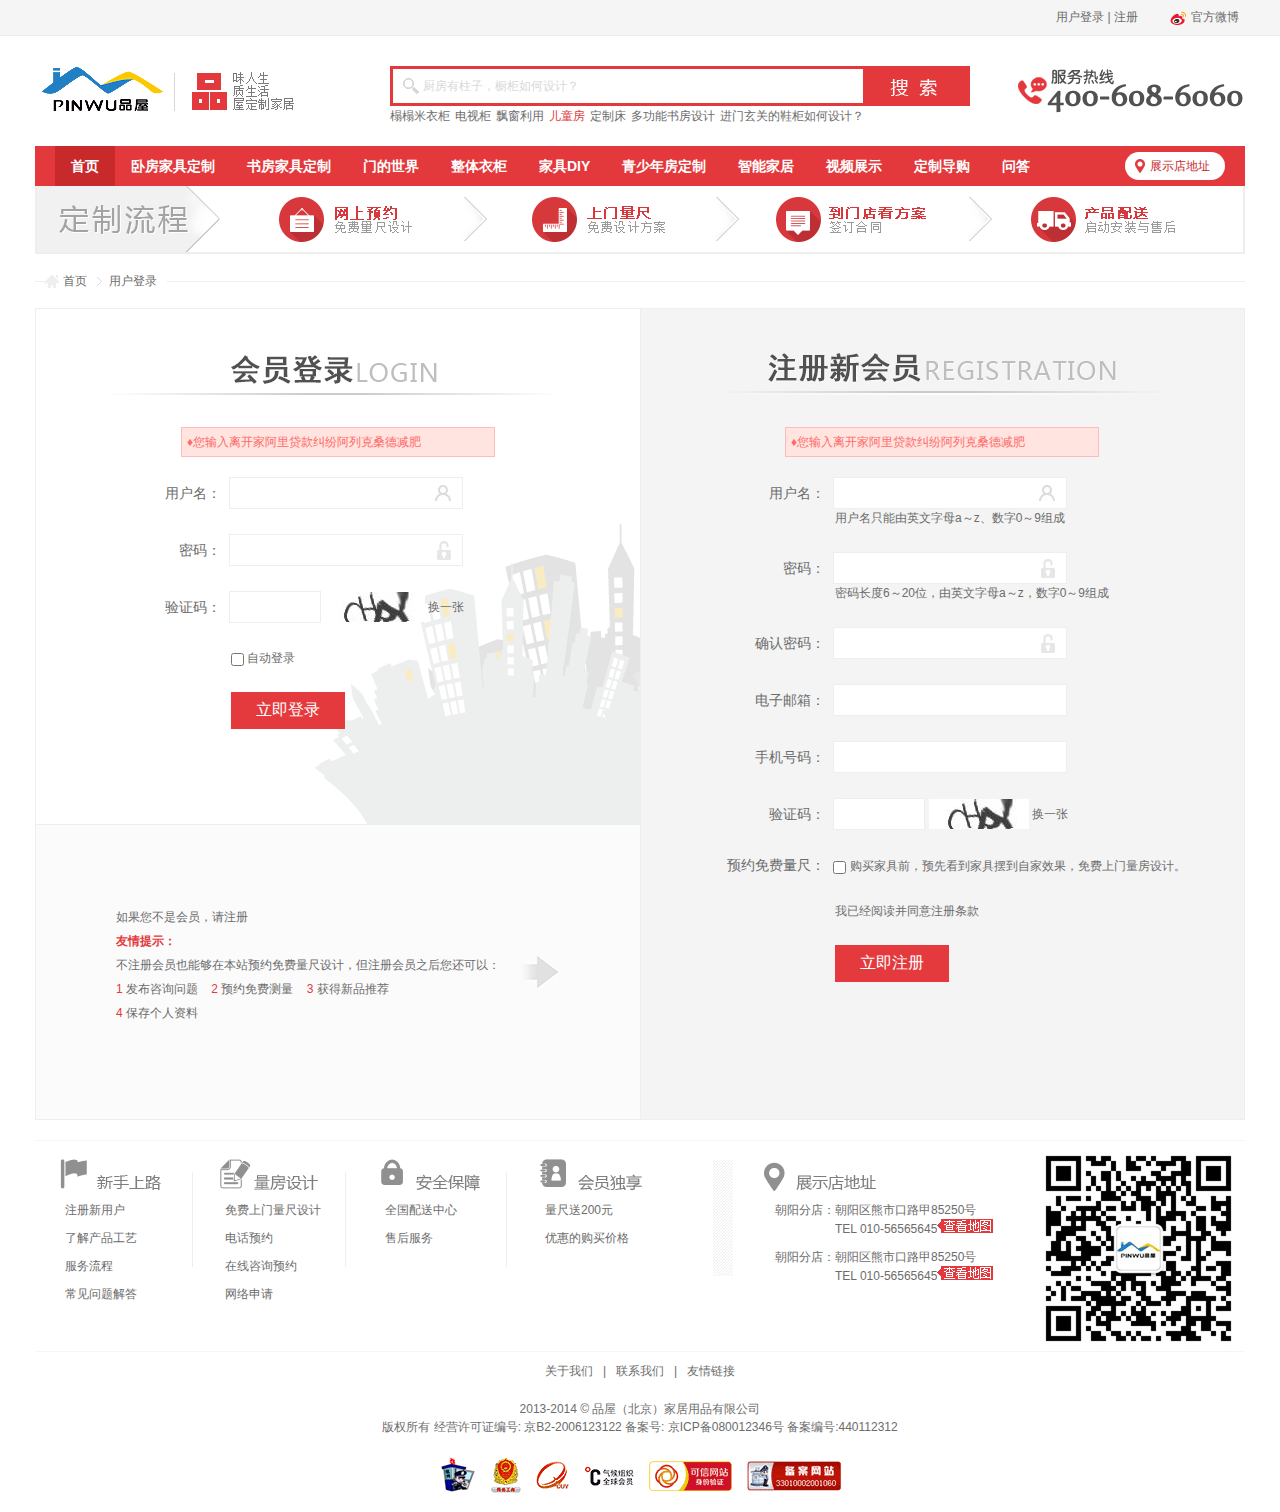
<file: Login.html>
<!doctype html>
<html>
<head>
<meta charset="utf-8">
<meta http-equiv="X-UA-Compatible" content="IE=edge,chrome=1" />
<title>品屋</title>
<link rel="stylesheet" href="style/base.css"/>
<link rel="stylesheet" href="style/ui.css"/>

<script type="text/javascript" src="js/jquery-1.8.3.js"></script>
<script type="text/javascript" src="js/global.js"></script>


</head>

<body>
<!-- site-nav -->
<div class="site-nav">
	<div class="site-nav-bd">
		<ul class="site-nav-bd-r">
			<li class="login-info menu">
				<div class="menu-hd">
					<a href="#">用户登录</a> | <a href="#">注册</a>
				</div>
			</li>
			<!-- login-after 
			<li class="login-info">
				<div class="menu-hd">
					<a href="#">正品行货批发价</a> | <a href="#">退出</a>
				</div>
			</li>
			-->
			<li class="weibo menu">
				<div class="menu-hd">
					<a href="#">
						<span class="weibo-icon"></span>
						<span>官方微博</span>
					</a>
				</div>
			</li>
		</ul>
	</div>
</div>
<!-- /site-nav -->

<div class="wrap">
	

	<!-- head -->
	<div class="head">
		<div class="head-wrap">
			<div class="logo">
				<a href="#">
					<img src="images/logo.gif" />
				</a>			
			</div>
			<div class="search">
				<div class="search-wrap">
					<form>
						<div id="search-input" class="search-input">
							<label id="search-label">厨房有柱子，橱柜如何设计？</label>
							<input id="search-text" type="text" />
						</div>
						<input class="search-btn" type="submit" value=""/>
					</form>
				</div>
				<div class="search-keyword dib-wrap">
					<span class="dib">
						<a href="#">榻榻米衣柜</a>
					</span>
					<span class="dib">
						<a href="#">电视柜</a>
					</span>
					<span class="dib">
						<a href="#">飘窗利用</a>
					</span>
					<span class="dib h">
						<a href="#">儿童房</a>
					</span>
					<span class="dib">
						<a href="#">定制床</a>
					</span>
					<span class="dib">
						<a href="#">多功能书房设计</a>
					</span>
					<span class="dib">
						<a href="#">进门玄关的鞋柜如何设计？</a>
					</span>
				</div>
			</div>
			<div class="tel"></div>
		</div>
	</div>
	<!-- /head -->
	
	<div class="nav base-clear">

		<!-- nav -->
		<div class="nav-wrap">
			<ul class="base-clear">
				<li class="active">
					<a href="#" title="首页">首页</a>
				</li>
				<li>
					<a href="#" title="卧房家具定制">卧房家具定制</a>
				</li>
				<li>
					<a href="#" title="书房家具定制">书房家具定制</a>
				</li>
				<li>
					<a href="#" title="门的世界">门的世界</a>
				</li>
				<li>
					<a href="#" title="整体衣柜">整体衣柜</a>
				</li>
				<li>
					<a href="#" title="家具DIY">家具DIY</a>
				</li>
				<li>
					<a href="#" title="青少年房定制">青少年房定制</a>
				</li>
				<li>
					<a href="#" title="智能家居">智能家居</a>
				</li>
				<li>
					<a href="#" title="视频展示">视频展示</a>
				</li>
				<li>
					<a href="#" title="定制导购">定制导购</a>
				</li>
				<li>
					<a href="#" title="问答">问答</a>
				</li>
			</ul>
		</div>
		<!-- /nav -->

		<!-- map -->
		<div id="show-btn" class="map-btn">
			<a href="javascript:;" title="展示店地址">展示店地址</a>
			<div id="map-box">
				<div class="map-wrap">
					<img src="images/map.gif" />
				</div>
			</div>
			<div id="map-i"></div>
		</div>
		<!-- /map -->

	</div>
	
	<!-- path -->
	<div class="path">
		<a href="#">
			<img src="images/path.gif" />
		</a>
	</div>
	<!-- /path -->
	<!--TOP-Head-->



	<!--Crumbs-->
	<div class="crumbs base-clear">
    	<div class="crumbs-list">
        	<span>
            	<a href="#" class="home-icon">首页</a>
            </span>
        	<span>
            	<a href="#">用户登录</a>
            </span>
        </div>
    </div>
	<!--/Crumbs-->
    
	<link rel="stylesheet" href="style/login.css"/>
	<script type="text/javascript" src="js/happy.js"></script>
	<script type="text/javascript" src="js/happy.methods.js"></script>
	<script type="text/javascript" src="js/login.js"></script>
    
	
    
    <!--login & register-->
	<div class="login-wrap base-clear">
    	<!--login-->
		<div class="login-box">
        
        	<div class="login-form-wrap">
        		<h1><img src="images/login-title.gif" /></h1>
                <div class="error-box">
                	<p>♦您输入离开家阿里贷款纠纷阿列克桑德减肥</p>
                </div>
                <form id="login" method="" action="">
                    <div class="form-line">
                    	<label for="login_username">用户名：</label>
                        <input id="login_username" name="login_username" class="ui-input u" type="text" />
                    </div>
                    <div class="form-line">
                    	<label for="login_password">密码：</label>
                        <input id="login_password" name="login_password" class="ui-input p" type="password" autocomplete="off" />
                    </div>
                    <div class="form-line">
                    	<label for="v_code">验证码：</label>
                        <input id="v_code" name="v_code" class="ui-input w-80" type="text" />
                        <span class="pic-code"><a href="#"><img src="images/image.jpg" /></a></span>
                        <span class="pic-code"><a href="#">换一张</a></span>
                    </div>
                    <div class="form-line m-195">
                    	<input id="auto_login" name="auto_login" type="checkbox" class="ui-check" value="1">
                        <label for="auto_login" class="ui-check-label">自动登录</label>
                    </div>
                    <div class="form-line m-195">
                    	<input class="form-btn" id="login_btn" type="submit" value="立即登录" />
                    </div>
                </form>
            </div>
            
        	<div class="login-merit">
                <p>如果您不是会员，请注册</p>
                <p><strong>友情提示：</strong></p>	
                <p>不注册会员也能够在本站预约免费量尺设计，但注册会员之后您还可以：</p>
                <p><i>1</i> 发布咨询问题&nbsp;&nbsp;&nbsp;&nbsp;<i>2</i> 预约免费测量&nbsp;&nbsp;&nbsp;&nbsp;<i>3</i> 获得新品推荐</p>
                <p><i>4</i> 保存个人资料</p>
        	</div>
            
        </div>
        <!--/login-->
        <!--register-->
        <div class="register-box">
        	<div class="reg-form-wrap">
            	<h1><img src="images/reg-title.gif" /></h1>
                <div class="error-box">
                	<p>♦您输入离开家阿里贷款纠纷阿列克桑德减肥</p>
                </div>
                <form id="reg" method="" action="">
                    <div class="form-line">
                    	<label for="username">用户名：</label>
                        <input id="username" name="username" class="ui-input u" type="text" />
                        <p class="input-info">用户名只能由英文字母a～z、数字0～9组成</p>
                    </div>
                    <div class="form-line">
                    	<label for="password">密码：</label>
                        <input id="password" name="password" class="ui-input p" type="password" autocomplete="off" />
                        <p class="input-info">密码长度6～20位，由英文字母a～z，数字0～9组成</p>
                    </div>
                    <div class="form-line">
                    	<label for="r_password">确认密码：</label>
                        <input id="r_password" name="r_password" class="ui-input p" type="password" autocomplete="off" />
                    </div>
                    <div class="form-line">
                    	<label for="email">电子邮箱：</label>
                        <input id="email" name="email" class="ui-input" type="text" />
                    </div>
                    <div class="form-line">
                    	<label for="tel">手机号码：</label>
                        <input id="tel" name="tel" class="ui-input" type="text" />
                    </div>
                    <div class="form-line">
                    	<label for="v_code_reg">验证码：</label>
                        <input id="v_code_reg" name="v_code" class="ui-input w-80" type="text" />
                        <span class="pic-code"><a href="#"><img src="images/image.jpg" /></a></span>
                        <span class="pic-code"><a href="#">换一张</a></span>
                    </div>
                    <div class="form-line">
                    	<label for="order">预约免费量尺：</label>
                    	<input id="order" name="order" type="checkbox" class="ui-check" value="1">
                        <label for="order" class="ui-check-label">购买家具前，预先看到家具摆到自家效果，免费上门量房设计。</label>
                    </div>
                    <div class="form-line m-195">
                    	<!--<input id="auto_login" name="auto_login" type="checkbox" class="ui-check" value="1">-->
                        <label for="auto_login" class="ui-check-label">我已经阅读并同意注册条款</label>
                    </div>
                    <div class="form-line m-195">
                    	<input class="form-btn" id="login_btn" type="submit" value="立即注册" />
                    </div>
                </form>
            </div>
        </div>
        <!--/register-->
    </div>
	<!--/login & register-->

	<div class="foot">

		<div class="foot-link base-clear">
			<ul>
				<li>
					<a href="#">注册新用户</a>
				</li>
				<li>
					<a href="#">了解产品工艺</a>
				</li>
				<li>
					<a href="#">服务流程</a>
				</li>
				<li>
					<a href="#">常见问题解答</a>
				</li>
			</ul>
			<ul>
				<li>
					<a href="#">免费上门量尺设计</a>
				</li>
				<li>
					<a href="#">电话预约</a>
				</li>
				<li>
					<a href="#">在线咨询预约</a>
				</li>
				<li>
					<a href="#">网络申请</a>
				</li>
			</ul>
			<ul>
				<li>
					<a href="#">全国配送中心</a>
				</li>
				<li>
					<a href="#">售后服务</a>
				</li>
			</ul>
			<ul>
				<li>
					<a href="#">量尺送200元</a>
				</li>
				<li>
					<a href="#">优惠的购买价格</a>
				</li>
			</ul>
			<ul class="show-map">
				<li>
					<span class="base-clear">
						<em>朝阳分店：</em>
						<p>朝阳区熊市口路甲85250号<br>TEL 010-56565645<img src="images/look-map.gif" /><p>
					</span>
				</li>
				<li>
					<span class="base-clear">
						<em>朝阳分店：</em>
						<p>朝阳区熊市口路甲85250号<br>TEL 010-56565645<img src="images/look-map.gif" /><p>
					</span>
				</li>
			</ul>
			<div class="show-map-box">
			</div>
		</div>

		<div class="footer-hd">
			<span class="dib-wrap">
				<a class="dib" href="#">关于我们</a>
				<em class="dib">|</em>
				<a class="dib" href="#">联系我们</a>
				<em class="dib">|</em>
				<a class="dib" href="#">友情链接</a>
			</span>
		</div>

		<div class="footer-hd">
			<span>2013-2014 © 品屋（北京）家居用品有限公司 <br>版权所有 
经营许可证编号: <a href="">京B2-2006123122</a> 备案号: <a href="">京ICP备080012346号</a> 备案编号:440112312
			</span>
		</div>
		<div class="footer-hd">
			<span>
				<img src="images/conpy.gif" />
			</span>
		</div>
	</div>

</div>
</body>
</html>
</file>
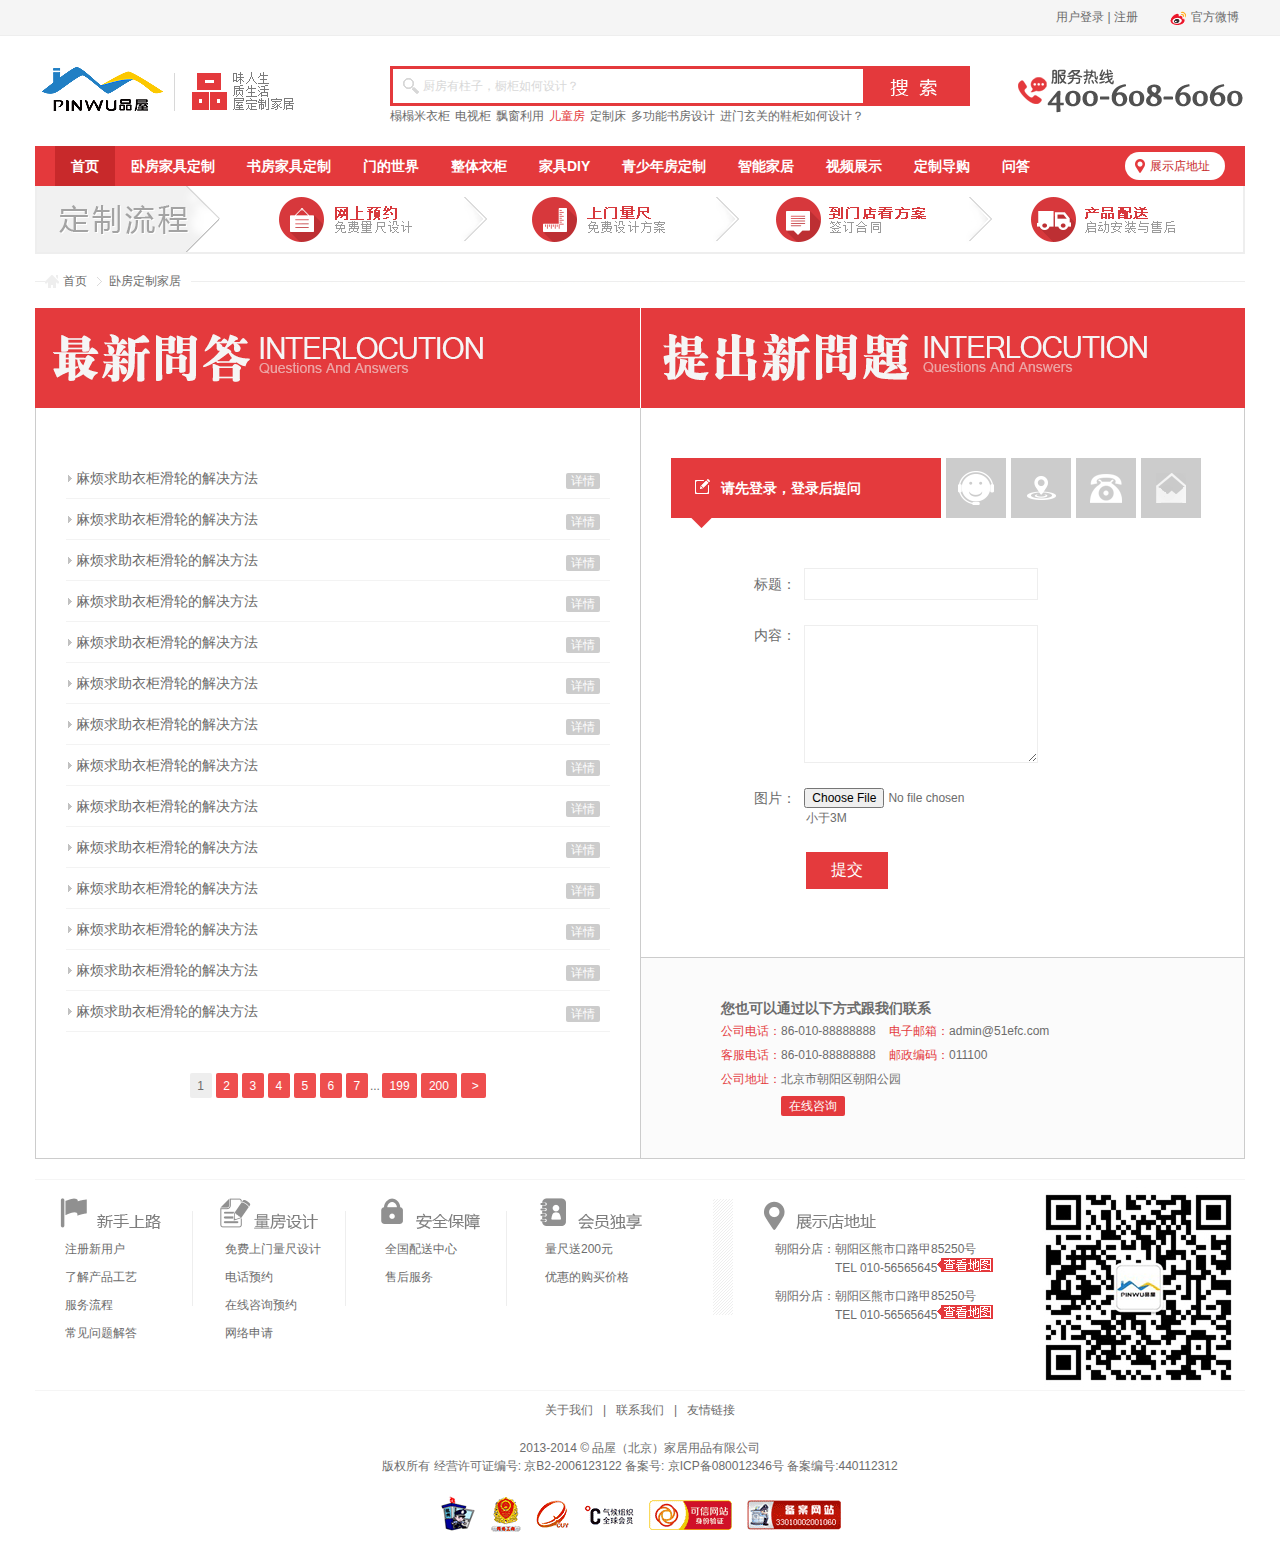
<file: QAList.html>
<!doctype html>
<html>
<head>
<meta charset="utf-8">
<meta http-equiv="X-UA-Compatible" content="IE=edge,chrome=1" />
<title>品屋</title>
<link rel="stylesheet" href="style/base.css"/>
<link rel="stylesheet" href="style/ui.css"/>

<script type="text/javascript" src="js/jquery-1.8.3.js"></script>
<script type="text/javascript" src="js/global.js"></script>


</head>

<body>
<!-- site-nav -->
<div class="site-nav">
	<div class="site-nav-bd">
		<ul class="site-nav-bd-r">
			<li class="login-info menu">
				<div class="menu-hd">
					<a href="#">用户登录</a> | <a href="#">注册</a>
				</div>
			</li>
			<!-- login-after 
			<li class="login-info">
				<div class="menu-hd">
					<a href="#">正品行货批发价</a> | <a href="#">退出</a>
				</div>
			</li>
			-->
			<li class="weibo menu">
				<div class="menu-hd">
					<a href="#">
						<span class="weibo-icon"></span>
						<span>官方微博</span>
					</a>
				</div>
			</li>
		</ul>
	</div>
</div>
<!-- /site-nav -->

<div class="wrap">
	

	<!-- head -->
	<div class="head">
		<div class="head-wrap">
			<div class="logo">
				<a href="#">
					<img src="images/logo.gif" />
				</a>			
			</div>
			<div class="search">
				<div class="search-wrap">
					<form>
						<div id="search-input" class="search-input">
							<label id="search-label">厨房有柱子，橱柜如何设计？</label>
							<input id="search-text" type="text" />
						</div>
						<input class="search-btn" type="submit" value=""/>
					</form>
				</div>
				<div class="search-keyword dib-wrap">
					<span class="dib">
						<a href="#">榻榻米衣柜</a>
					</span>
					<span class="dib">
						<a href="#">电视柜</a>
					</span>
					<span class="dib">
						<a href="#">飘窗利用</a>
					</span>
					<span class="dib h">
						<a href="#">儿童房</a>
					</span>
					<span class="dib">
						<a href="#">定制床</a>
					</span>
					<span class="dib">
						<a href="#">多功能书房设计</a>
					</span>
					<span class="dib">
						<a href="#">进门玄关的鞋柜如何设计？</a>
					</span>
				</div>
			</div>
			<div class="tel"></div>
		</div>
	</div>
	<!-- /head -->
	
	<div class="nav base-clear">

		<!-- nav -->
		<div class="nav-wrap">
			<ul class="base-clear">
				<li class="active">
					<a href="#" title="首页">首页</a>
				</li>
				<li>
					<a href="#" title="卧房家具定制">卧房家具定制</a>
				</li>
				<li>
					<a href="#" title="书房家具定制">书房家具定制</a>
				</li>
				<li>
					<a href="#" title="门的世界">门的世界</a>
				</li>
				<li>
					<a href="#" title="整体衣柜">整体衣柜</a>
				</li>
				<li>
					<a href="#" title="家具DIY">家具DIY</a>
				</li>
				<li>
					<a href="#" title="青少年房定制">青少年房定制</a>
				</li>
				<li>
					<a href="#" title="智能家居">智能家居</a>
				</li>
				<li>
					<a href="#" title="视频展示">视频展示</a>
				</li>
				<li>
					<a href="#" title="定制导购">定制导购</a>
				</li>
				<li>
					<a href="#" title="问答">问答</a>
				</li>
			</ul>
		</div>
		<!-- /nav -->

		<!-- map -->
		<div id="show-btn" class="map-btn">
			<a href="javascript:;" title="展示店地址">展示店地址</a>
			<div id="map-box">
				<div class="map-wrap">
					<img src="images/map.gif" />
				</div>
			</div>
			<div id="map-i"></div>
		</div>
		<!-- /map -->

	</div>
	
	<!-- path -->
	<div class="path">
		<a href="#">
			<img src="images/path.gif" />
		</a>
	</div>
	<!-- /path -->
	<!--TOP-Head-->



	<!--Crumbs-->
	<div class="crumbs base-clear">
    	<div class="crumbs-list">
        	<span>
            	<a href="#" class="home-icon">首页</a>
            </span>
        	<span>
            	<a href="#">卧房定制家居</a>
            </span>
        </div>
    </div>
	<!--/Crumbs-->
    
	<link rel="stylesheet" href="style/products.css"/>
	<link rel="stylesheet" href="style/login.css"/>
	<script type="text/javascript" src="js/happy.js"></script>
	<script type="text/javascript" src="js/happy.methods.js"></script>
	<script type="text/javascript" src="js/login.js"></script>
    
	<!--ListOfProducts-->
    <div class="main">
    	
        
        <div class="qa_list base-clear">
        
            <div class="qa_list_left">
                <div class="qa_list_title">
                </div>
                <div class="qa_list_box">
                
                	<div class="qa_list_wrap">
                		<ul>
                        	<li>
                            	<a href="#">
                                	麻烦求助衣柜滑轮的解决方法
                                	<span>详情</span>
                                </a>
                            </li>
                        	<li>
                            	<a href="#">
                                	麻烦求助衣柜滑轮的解决方法
                                	<span>详情</span>
                                </a>
                            </li>
                        	<li>
                            	<a href="#">
                                	麻烦求助衣柜滑轮的解决方法
                                	<span>详情</span>
                                </a>
                            </li>
                        	<li>
                            	<a href="#">
                                	麻烦求助衣柜滑轮的解决方法
                                	<span>详情</span>
                                </a>
                            </li>
                        	<li>
                            	<a href="#">
                                	麻烦求助衣柜滑轮的解决方法
                                	<span>详情</span>
                                </a>
                            </li>
                        	<li>
                            	<a href="#">
                                	麻烦求助衣柜滑轮的解决方法
                                	<span>详情</span>
                                </a>
                            </li>
                        	<li>
                            	<a href="#">
                                	麻烦求助衣柜滑轮的解决方法
                                	<span>详情</span>
                                </a>
                            </li>
                        	<li>
                            	<a href="#">
                                	麻烦求助衣柜滑轮的解决方法
                                	<span>详情</span>
                                </a>
                            </li>
                        	<li>
                            	<a href="#">
                                	麻烦求助衣柜滑轮的解决方法
                                	<span>详情</span>
                                </a>
                            </li>
                        	<li>
                            	<a href="#">
                                	麻烦求助衣柜滑轮的解决方法
                                	<span>详情</span>
                                </a>
                            </li>
                        	<li>
                            	<a href="#">
                                	麻烦求助衣柜滑轮的解决方法
                                	<span>详情</span>
                                </a>
                            </li>
                        	<li>
                            	<a href="#">
                                	麻烦求助衣柜滑轮的解决方法
                                	<span>详情</span>
                                </a>
                            </li>
                        	<li>
                            	<a href="#">
                                	麻烦求助衣柜滑轮的解决方法
                                	<span>详情</span>
                                </a>
                            </li>
                        	<li>
                            	<a href="#">
                                	麻烦求助衣柜滑轮的解决方法
                                	<span>详情</span>
                                </a>
                            </li>
                        </ul>
						<br>
                        <p>
                            <div class="jogger"><a class="disabled"> < </a><a class="current">1</a><a href="#">2</a><a href="#">3</a><a href="#">4</a><a href="#">5</a><a href="#">6</a><a href="#">7</a>...<a href="#">199</a><a href="#">200</a><a href="#"> > </a></div>
                        </p>
                        
                    </div>
                    
                </div>
            </div>
            <div class="qa_list_right">
                <div class="qa_list_title">
                </div>
                <div class="qa_list_box">
                
                	<div class="qa_form_wrap">
                    	<div class="qa_form_title">
                        	<ul class="base-clear">
                            	<li class="qa_t">
                                	<a href="javascript:;">请先登录，登录后提问</a>
                                    <span></span>
                                </li>
                            	<li class="q_a">
                                	<a class="q_kf" href="javascript:;"></a>
                                </li>
                            	<li class="q_a">
                                	<a class="q_map" href="javascript:;"></a>
                                </li>
                            	<li class="q_a">
                                	<a class="q_tel" href="javascript:;"></a>
                                </li>
                            	<li class="q_a">
                                	<a class="q_em" href="javascript:;"></a>
                                </li>
                            </ul>
                        </div>
                        
                        <div class="qa_form">
                        	<form id="qa">
                                <div class="form-line">
                                    <label for="qa_title">标题：</label>
                                    <input id="qa_title" name="qa_title" class="ui-input" type="text" />
                                </div>
                                <div class="form-line">
                                    <label for="qa_con">内容：</label>
                                    <textarea name="qa_con" id="qa_con"></textarea>
                                </div>
                                <div class="form-line">
                                    <label for="qa_pic">图片：</label>
                                    <input id="qa_pic" name="qa_pic" type="file">
                                    <p class="input-info">小于3M</p>
                                </div>
                                <div class="form-line m-195">
                                    <input class="form-btn" id="login_btn" type="submit" value="提交" />
                                </div>
                            </form>
                        </div>
                        
                    </div>
                    
                    <div class="qa_merit">
                        <h4>您也可以通过以下方式跟我们联系</h4>
                        <p><strong>公司电话：</strong>86-010-88888888&nbsp;&nbsp;&nbsp;&nbsp;<strong>电子邮箱：</strong>admin@51efc.com</p>	
                        <p><strong>客服电话：</strong>86-010-88888888&nbsp;&nbsp;&nbsp;&nbsp;<strong>邮政编码：</strong>011100</p>
                        <p><strong>公司地址：</strong>北京市朝阳区朝阳公园</p>
                        <p><span><a href="#">在线咨询</a></span></p>
                    </div>
                
                </div>
            </div>
            
        </div>
        
    </div> 
    <!--/ListOfProducts-->



	<div class="foot">

		<div class="foot-link base-clear">
			<ul>
				<li>
					<a href="#">注册新用户</a>
				</li>
				<li>
					<a href="#">了解产品工艺</a>
				</li>
				<li>
					<a href="#">服务流程</a>
				</li>
				<li>
					<a href="#">常见问题解答</a>
				</li>
			</ul>
			<ul>
				<li>
					<a href="#">免费上门量尺设计</a>
				</li>
				<li>
					<a href="#">电话预约</a>
				</li>
				<li>
					<a href="#">在线咨询预约</a>
				</li>
				<li>
					<a href="#">网络申请</a>
				</li>
			</ul>
			<ul>
				<li>
					<a href="#">全国配送中心</a>
				</li>
				<li>
					<a href="#">售后服务</a>
				</li>
			</ul>
			<ul>
				<li>
					<a href="#">量尺送200元</a>
				</li>
				<li>
					<a href="#">优惠的购买价格</a>
				</li>
			</ul>
			<ul class="show-map">
				<li>
					<span class="base-clear">
						<em>朝阳分店：</em>
						<p>朝阳区熊市口路甲85250号<br>TEL 010-56565645<img src="images/look-map.gif" /><p>
					</span>
				</li>
				<li>
					<span class="base-clear">
						<em>朝阳分店：</em>
						<p>朝阳区熊市口路甲85250号<br>TEL 010-56565645<img src="images/look-map.gif" /><p>
					</span>
				</li>
			</ul>
			<div class="show-map-box">
			</div>
		</div>

		<div class="footer-hd">
			<span class="dib-wrap">
				<a class="dib" href="#">关于我们</a>
				<em class="dib">|</em>
				<a class="dib" href="#">联系我们</a>
				<em class="dib">|</em>
				<a class="dib" href="#">友情链接</a>
			</span>
		</div>

		<div class="footer-hd">
			<span>2013-2014 © 品屋（北京）家居用品有限公司 <br>版权所有 
经营许可证编号: <a href="">京B2-2006123122</a> 备案号: <a href="">京ICP备080012346号</a> 备案编号:440112312
			</span>
		</div>
		<div class="footer-hd">
			<span>
				<img src="images/conpy.gif" />
			</span>
		</div>
	</div>

</div>
</body>
</html>
</file>
<file: style/base.css>
@charset "utf-8";

body,div,dl,dt,dd,ul,ol,li,h1,h2,h3,h4,h5,h6,pre,code,form,fieldset,legend,input,textarea,p,blockquote,th,td,hr,button,article,aside,details,figcaption,figure,footer,header,hgroup,menu,nav,section {
	margin:0;padding:0;
}
html{
	color:#6c6c6c;
	background:#fff;
}
body{
	font:12px/1.5 tahoma,arial,\5b8b\4f53;
}

input,select,textarea{
	font-size:100%;
	outline:0 none;
}

fieldset, img, a img{
	border:0;
}

iframe{
	display:block;
}

ol,ul {
	list-style:none;
}

a{
	color:#6c6c6c;
}

a:hover {
	color:#e4393c;
	text-decoration:underline;
}

ins,a {
	text-decoration:none;
}

em, i, b{
	font-style:normal;
}

.base-clear:after{
	visibility:hidden;
	display:block;
	font-size:0;
	content:" ";
	clear:both;
	height:0
}
.base-clear{
	zoom:1
}

.dib-wrap {
	font-size:0;
	*word-spacing:-1px;
}
.dib-wrap .dib{
	font-size: 12px;
	letter-spacing: normal;
	word-spacing: normal;
	vertical-align:top;
}

@media screen and (-webkit-min-device-pixel-ratio:0){
	.dib-wrap{
		letter-spacing:-5px;
	}
}
.dib {
	display: inline-block;
	*display:inline;
	*zoom:1;
}
h1, h2, h3{
	font-family: "微软雅黑"
}
</file>
<file: style/ui.css>
/*
Theme Name: Pinwu
Theme URI: 
Description: 
Author: e6line
Author URI: http://n3yang.com/
Version: 1.1
*/
/*site-nav*/
.site-nav{
	z-index: 10000;
	width: 100%;
	background: #f5f5f5;
	border-bottom: 1px solid #eee;
}
.site-nav .site-nav-bd{
	margin: 0 auto;
	width: 1210px;
	height: 35px;
	background: #f5f5f5;
}
.site-nav .site-nav-bd:after{
	content: "";
	display: table;
	clear: both;
}
.site-nav .site-nav-bd .site-nav-bd-r{
	display: inline;
	float: right;
}
.site-nav .site-nav-bd .menu{
	display: inline;
	float: left;
}
.site-nav .site-nav-bd .menu a{
	
}
.site-nav .site-nav-bd .menu .menu-hd{
	z-index: 10002;
	position: relative;
	padding: 0 6px;
	height: 35px;
	line-height: 35px;
	overflow: hidden;
	_display: inline;
	_zoom: 1;
}
.site-nav .site-nav-bd .menu .menu-hd span{
	float: left;
	cursor: pointer;
}
.site-nav .site-nav-bd .menu .menu-hd span.weibo-icon{
	width:16px;
	height: 35px;
	margin-right: 5px;
	background: url(../images/weibo-icon.gif) center center no-repeat;
}
.site-nav .login-info{
	margin-right: 20px;
}

/*site-nav*/

.wrap{
	width: 1210px;
	margin: 0 auto;
}

/**/
.head{
	padding-top: 30px;
	height: 80px;
	overflow: hidden;
}
.logo{
	float: left;
	width: 320px;
	height:45px;
}
.search{
	float: left;
	width: 580px;
	margin-left: 35px;
}
.search-wrap{
	padding: 3px;
	width: 574px;
	height: 34px;
	background: #e4393c;
	overflow: hidden;
	_zoom:1;
}
.search-input{
	float: left;
	width: 460px;
	height: 34px;
	padding-left: 10px;
	background: #fff;
	position: relative;
}
.search-input label{
	position: absolute;
	top: 0;
	left: 10px;
	width: 440px;
	height: 34px;
	line-height: 34px;
	color: #d8d8d8;
	cursor:text;
	padding-left: 20px;
	display: inline-block;
	vertical-align: middle;
	background: url(../images/search-icon.gif) left center no-repeat;
}
.search-input label.search-label-hid{
	display: none;
}
.search-wrap input{
	display: inline-block;
	vertical-align: middle;
	width: 460px;
	padding: 5px 0px;
	_padding: 4px 0px;
	height: 24px;
	line-height: 24px;
	border: none;
	background: none;
}
.search-wrap input.search-btn{
	float: left;
	width: 102px;
	height: 36px;
	cursor: pointer;
	background: url(../images/search-btn.gif) center center no-repeat;
}
.search-keyword{
	height:20px;
	line-height: 20px;
}
.search-keyword span{
	display: inline-block;
	margin-right: 5px;
}
.search-keyword span.h a{
	color:#e4393c;
}
.tel{
	float: right;
	width: 230px;
	height: 50px;
	background: url(../images/tel.gif) no-repeat;
}



/*nav*/
.nav{
	height: 40px;
	background: #e4393c;
}
.nav-wrap{
	float: left;
	width: 1050px;
	padding-left: 20px;
}
.nav-wrap li{
	float: left;
}
.nav-wrap a{
	display: inline-block;
	height:40px;
	padding: 0 16px;
	line-height: 40px;
	font-size: 14px;
	font-weight: bold;
	color: #fff;
}
.nav-wrap a:hover, .nav-wrap li.active a{
	color:#fff;
	background: #c8292b;
}
.map-btn{
	float: right;
	padding: 6px 20px 6px 0;
	position: relative;
}
.map-btn a{
	display: inline-block;
	width: 75px;
	height: 28px;
	line-height: 28px;
	color: #c8292b;
	padding-left: 25px; 
	-webkit-border-radius: 14px;
	-moz-border-radius: 14px;
	border-radius: 14px;
	background: #fff url(../images/map-icon.gif) 10px center no-repeat;
}
.map-btn a:hover{
	text-decoration: none;
}
#map-box{
	position: absolute;
	top:40px;
	right:0px;
	width: 340px;
	height: 200px;
	padding: 0 3px 3px 3px;
	background: #e4393c;
	-webkit-box-shadow: 0 2px 4px rgba(170,170,170,.75);
	-moz-box-shadow: 0 2px 4px rgba(170,170,170,.75);
	box-shadow: 0 2px 4px rgba(170,170,170,.75);
	display: none;
	z-index:99999
}
#map-box .map-wrap{
	background: #fff;
	width: 340px;
	height: 200px;
}
#map-box .map-wrap img{
	width: 340px;
	height: 200px;
}
#map-i{
	position: absolute;
	width: 9px;
	height: 5px;
	top:34px;
	left:45px;
	background: url(../images/map-i.gif) no-repeat;
	display: none;
}

/*path*/
.path{
	padding:0 2px 2px 2px;
	background: #eee;
	width: 1206px;
	height: 66px;
	margin-bottom: 20px; 
}


/*foot*/
.foot{

}
.foot-link{
	height: 210px;
	border-top: 1px solid #f5f5f5;
	border-bottom: 1px solid #f5f5f5;
	padding-left: 20px;
	background: url(../images/foot-link-bg.gif) no-repeat;
	position: relative;
}
.foot-link ul{
	float: left;
	width: 150px;
	padding-left: 10px;
	margin-top: 60px;
}
.foot-link ul li{
	margin-bottom: 10px;
}
.foot-link ul.show-map{
	width: 300px;
	margin-left: 70px;
}
.show-map em{
	float: left;
}
.show-map p{
	width: 200px;
	overflow: hidden;
	zoom:1;
}
.show-map-box{
	position: absolute;
}
.footer-hd{
	text-align: center;
	padding: 10px 0;
}
.footer-hd em{
	margin: 0 10px
}


/*go-to-top*/
a.backToTop {
    display: none;
    width: 48px;
    height: 48px;
    position: fixed;
    background: url(../images/gototop.gif) no-repeat;
    _position: absolute;
    right: 10px;
    bottom: 100px;
    _bottom: "auto";
    cursor: pointer;
    opacity: .6;
    filter: Alpha(opacity=60);
}
a.backToTop:hover{
    opacity: 1;
    filter: Alpha(opacity=100);
}



/*Crumbs*/
.crumbs{
	height:14px;
	margin-bottom:20px;
	padding-left:10px;
	background:url(../images/crumbs-bg.gif) repeat-x;
}
.crumbs-list{
	background:#fff;
	float:left;
}
.crumbs-list span{
	float:left;
	margin-right:10px;
}
.crumbs-list span a{
	float:left;
	height:14px;
	line-height:14px;
	padding-left:12px;
	background:url(../images/list-icon.gif) left center no-repeat;
}
.crumbs-list span a.home-icon{
	padding-left:18px;
	background:url(../images/home-icon.gif) left center no-repeat;
}


/*css jogger style pagination*/

div.jogger {
	text-align:center;
	margin: 7px; 
	padding:20px 2px;
	font-family: "lucida sans unicode", "lucida grande", lucidagrande, "lucida sans", geneva, verdana, sans-serif
}
div.jogger a {
	padding-right: 0.64em; padding-left: 0.64em; padding-bottom: 0.43em; margin: 2px; color: #fff; padding-top: 0.5em; background-color: #ee4e4e; text-decoration: none;
	
	-webkit-border-radius: 2px;
	-moz-border-radius: 2px;
	-ms-border-radius: 2px;
	-o-border-radius: 2px;
}
div.jogger a:hover {
	padding-right: 0.64em; padding-left: 0.64em; padding-bottom: 0.43em; margin: 2px; 
	background:#e43a3d;
	color:#fff; padding-top: 0.5em;
}
div.jogger a:active {
	padding-right: 0.64em; padding-left: 0.64em; padding-bottom: 0.43em; margin: 2px; color: #6c6c6c; padding-top: 0.5em; background-color: #eeeeee
}
div.jogger a.current {
	padding-right: 0.64em; padding-left: 0.64em; padding-bottom: 0.43em; margin: 2px; color: #6c6c6c; padding-top: 0.5em; background-color: #eeeeee
}
div.jogger a.disabled {
	display: none
}
</file>
<file: style/index.css>
/*main*/
.main{
	height: 358px;
	margin-bottom: 20px;
}

.main-l{
	float: left;
	width: 850px;
	height: 358px;
}

.slide{
	width: 850px;
	height: 358px;
	position: relative;
}
	.slide-big{
		float: left;
		width: 690px;
		height: 358px;
		overflow: hidden;
		background: #000;
		position: relative;
	}

	.slide-big ul{
		position: absolute;
	}

	.slide-big ul li{
		width: 690px;
		height:358px;
		overflow: hidden;
	}
	
	.slide-big ul li a{
		display: block;
		width: 690px;
		height:358px;
	}

	.slide-small{
		position: absolute;
		right: 0;
		top:0;
		width: 166px;
		height:358px;
		z-index: 8;
	}
	.slide-small h1{
		position: absolute;
		right: 0;
		bottom:0;
		width: 830px;
		height: 40px;
		padding-left: 20px;
		line-height: 40px;
		color: #fff;
		font-size: 14px;
		z-index: 7;
		background: rgba(0,0,0,0.4);
		filter: progid:DXImageTransform.Microsoft.Gradient(GradientType=0,StartColorStr='#66000000',EndColorStr='#66000000');
	}
	.slide-small ul{
		position: absolute;
		width: 166px;
		height:358px;
		top: 0;
		left: 0;
		z-index: 9;
		overflow: hidden;
	}
	.slide-small ul li{
		width: 166px;
		height:70px;
		margin-bottom: 2px;
		_margin-bottom: 0px;
		position: relative;
		overflow: hidden;
	}
	.slide-small ul li i{
		display: none;
		position: absolute;
		top: 0px;
		left: 0px;
		width: 166px;
		height:70px;
		background: url(../images/slide-active.gif) no-repeat;
	}
	.slide-small ul li.cur i{
		display: block;
	}
	.slide-small ul li a{
		float: right;
		width: 160px;
		height:70px;
		line-height: 0;
		overflow: hidden;
	}
	.slide-small ul li a img{
		width: 160px;
		height:70px;
		margin: 0;
		padding: 0;
	}

.main-r{
	float: right;
	width: 340px;
	height: 358px;
}
.main-img-link{
	width: 340px;
	height: 74px;
	margin-bottom: 20px;
}
.news-wrap{
	width: 338px;
	height: 168px;
	border: 1px solid #f5f5f5;
	overflow: hidden;
}
.news-wrap h1{
	padding: 0 15px;
	height: 38px;
	line-height: 38px;
	font-size: 14px;
	overflow: hidden;
	zoom:1;
}
.news-wrap h1 a{
	float: right;
	font-size: 12px;
	font-family: \5b8b\4f53;
	font-weight: normal;
}
.news-wrap h1 a:hover{

}
.news-wrap ul{
	height: 130px;
}
.news-wrap ul li{
	height: 30px;
	overflow: hidden;
	padding: 0 15px;
}
.news-wrap ul li a{
	display: block;
	height: 30px;
	line-height: 30px;
	padding:0 15px;
	overflow: hidden;
	background: url(../images/news-icon.gif) 0 -32px no-repeat;
}
.news-wrap ul li a:hover{
	background: url(../images/news-icon.gif) top left no-repeat;
}


.index-info{
	height: 520px;
	margin-bottom:20px;
}
.info-l{
	float: left;
	width: 848px;
	height: 507px;
	padding-top: 10px; 
	border: 1px solid #f5f5f5;
	border-top: 2px solid #f5f5f5;
	overflow: hidden;
}
.info-l dl{
	width: 100%;
	overflow: hidden;
	zoom:1;
	margin-bottom: 20px;
}
.info-l dt{
	font-size: 14px;
	font-weight: bold;
	padding-left: 10px;
	margin-bottom: 10px;
	background: url(../images/info-dt-icon.gif) left center no-repeat;
}
.info-l dd{
	float: left;
	width: 162px;
}
.info-l dd a{
	display: inline-block;
	height: 18px;
	line-height: 18px;
	padding: 3px 10px;
	position: relative;
	-webkit-border-radius: 2px;
	-moz-border-radius: 2px;
	-ms-border-radius: 2px;
	-o-border-radius: 2px;
	border-radius: 2px;
}
.info-l dd.h em, .info-l dd.n em{
	position: absolute;
	right: 0px;
	top:-5px;
	width: 9px;
	height: 14px;
}
.info-l dd.h em{
	background: url(../images/h.gif) no-repeat;
}
.info-l dd.h a{
	color: #e4393c;
}
.info-l dd.n em{
	background: url(../images/n.gif) no-repeat;
}
.info-l dd.n a{
	color: #6bbd00;
}
.info-l dd.n a:hover{
	color: #fff;
	background: #669933;
}
.info-l dd a:hover{
	color: #fff;
	background: #e4393c;
	text-decoration: none;
}
.info-list-2{
	float: left;
	width: 326px;
	padding-top: 15px;
	padding-left: 10px;
	border-right: 1px solid #f5f5f5;
}
.info-list-3{
	float: left;
	padding-left: 10px;
	padding-top: 15px;
	width: 490px;
}
.info-list-4{
	float: left;
	width: 100%;
	padding-top: 40px;
	height: 264px;
}

.info-r{
	float: right;
	width: 340px;
	height: 520px;
	overflow: hidden;
}
.info-img{
	margin-bottom: 20px; 
	line-height: 0;
}

.other-box{
	margin-bottom: 20px;
	border: 1px solid #f5f5f5;
	border-top: 2px solid #f5f5f5;
	padding: 0 20px 20px;
}

.other-box h1{
	width: 100%;
	height: 50px;
	line-height: 50px;
	font-size: 18px;
	color: #000;
}
.other-box h1 em{
	margin-right: 10px;
	font-family: 'Arial';
}
.path-info{
	height: 480px;
	overflow: hidden;
}
.path-l{
	float: left;
	width: 270px;
	padding-right: 20px;
	border-right: 1px solid #f5f5f5;
}

.path-img-wrap{
	margin-bottom: 18px;
}
.path-img-wrap a{
	display: block;
	width: 270px;
	height: 202px;
	position: relative;
	cursor: pointer;
}
.path-img-wrap a .path-img{
	width: 270px;
	height: 180px;
}
.path-img-wrap a .path-img img{
	width: 270px;
	height: 180px;
}
.path-img-wrap a b{
	position: absolute;
	width: 58px;
	height: 58px;
	left: 0;
	top: 0;
	background: url(../images/new.gif) no-repeat;
}
.path-img-wrap a:hover b{
	background: url(../images/new.gif) 0 -58px no-repeat;
}
.path-img-wrap a .path-text{
	height: 18px;
	padding: 2px 0;
	line-height: 18px;
}
.path-img-wrap a .path-text i{
	height: 18px;
	float: left;
}
.path-img-wrap a .path-text em{
	float: right;
	width: 61px;
	height: 18px;
	background: url(../images/look.gif) no-repeat;
}
.path-img-wrap a:hover .path-text em{
	float: right;
	width: 61px;
	height: 18px;
	background: url(../images/look.gif) 0 -18px no-repeat;
}
.ask-wrap{
	height: 108px;
	padding: 10px 0;
}
.ask-list{
	float: left;
	width: 540px;
	padding:0 20px;
}
.ask-list a{
	float: left;
	width: 250px;
	height: 12px;
	line-height: 12px;
	padding-left: 15px;
	margin: 10px 0;
	color: red;
	border-left: 2px solid #ddd;
}
.ask-list a:hover{
	border-left: 2px solid #e4393c;
}
.ask-img{
	width: 270px;
	float: right;
}
.path-r{
	float: right;
	width: 855px;
	padding-left: 20px;
}
.path-big{
	padding-bottom: 20px;
	border-bottom: 1px solid #f5f5f5;
}

.big-l .big-pic-show{
	float: left;
}
.big-r .big-pic-show{
	float: right;
}
.big-l .small-pic-show{
	float: right;
}
.big-r .small-pic-show{
	float: left;
}
.big-pic-show{
	width: 400px;
	height: 345px;
}
.big-pic-show a{
	display: block;
	width: 400px;
	height: 345px;
}
.big-pic-show a i{
	width: 400px;
	height: 305px;
	line-height: 0;
	overflow: hidden;
}
.big-pic-show a i img{
	width: 400px;
	height: 305px;
}
.big-pic-show a span{
	display: inline-block;
	width: 100%;
	height: 40px;
	line-height: 40px;
	text-align: center;
}
.big-pic-show a:hover span{
	background: #f9f9f9
}
.s-t-p{
	width: 744px;
	height: 180px;
	margin-bottom: 20px;
}
.s-t-p a{
	width: 744px;
	height: 180px;
	display: block;
	position: relative;
}
.s-t-p a img{
	position: absolute;
	width: 744px;
	height: 180px;
	top: 0;
	left: 0;
	z-index:9;
}
.s-t-p a .s-t-p-t{
	position: absolute;
	width: 260px;
	height: 140px;
	padding: 20px;
	top: 0;
	right: 0;
	z-index:10;
	text-shadow: black 0 1px 0;
	color: #fff;
	background: rgba(0,0,0,0.4);
	filter: progid:DXImageTransform.Microsoft.Gradient(GradientType=0,StartColorStr='#66000000',EndColorStr='#66000000');
}
.s-t-p a .s-t-p-t strong{
	font-size: 16px;
}
.s-t-p a .s-t-p-t p{
	margin: 20px 0;
}
.s-t-p a .s-t-p-t em{
	display: inline-block;
	width: 65px;
	height: 22px;
	background: url(../images/go.gif) no-repeat;
}

.s-p-list{
	width: 744px;
	height: 145px;
	overflow: hidden;
}
.s-p-list ul{
	width: 800px;
}
.s-p-list ul li{
	float: left;
	width: 140px;
	height: 145px;
	margin-right: 11px;
}
.s-p-list ul li a{
	display: block;
	width: 140px;
	height: 145px;
}
.s-p-list ul li a i{
	width: 140px;
	height: 105px;
	line-height: 0;
	overflow: hidden;
}
.s-p-list ul li a i img{
	width: 140px;
	height: 105px;
}
.s-p-list ul li a span{
	display: inline-block;
	width: 100%;
	height: 40px;
	line-height: 40px;
	text-align: center;
}
.s-p-list ul li a:hover span{
	background: #f9f9f9
}

.banner-ad{
	margin-bottom: 20px;
}

.no-box{
	margin-bottom: 20px;
	padding: 0 20px 20px;
}

.no-box h1{
	width: 100%;
	height: 50px;
	line-height: 50px;
	font-size: 18px;
	color: #000;
}
.no-box ul{
	width: 1140px;
	margin: 0 auto;
}
.no-box ul li{
	float: left;
	width: 150px;
	height: 153px;
	margin:0 6px;
}
.no-box ul li a{
	display: block;
	width: 150px;
	height: 153px;
}
.no-box ul li a i{
	width: 150px;
	height: 113px;
	line-height: 0;
	overflow: hidden;
}
.no-box ul li a i img{
	width: 150px;
	height: 113px;
}
.no-box ul li a span{
	display: inline-block;
	width: 100%;
	height: 40px;
	line-height: 40px;
	text-align: center;
	overflow:hidden
}
.no-box ul li a:hover span{
	background: #f9f9f9
}
</file>
<file: 315/activities.css>
.activities_wrap{
	width: 100%;
	background: #fabd17 url(bg.gif) top left repeat-x;
}

.activities_main{
	width: 1210px;
	margin: 0 auto;
}
.main_top{
	height: 673px;
	background: url(top_bg.jpg) no-repeat;
}
.main_top2{
	height: 190px;
	background: url(top_bg2.jpg) no-repeat;
}
.main3{
	height: 187px;
	background: url(3.jpg) no-repeat;
}
.main4{
	height: 175px;
	background: url(4.jpg) no-repeat;
}
.main5{
	height: 175px;
	background: url(5.jpg) no-repeat;
}
.main6{
	position: relative;
	height: 177px;
	background: url(6.jpg) no-repeat;
}
.main6 a{
	position: absolute;
	width: 250px;
	height: 80px;
	left: 450px;
	top:15px;
}
.main7{
	height: 243px;
	background: url(7.jpg) no-repeat;
}
.main8{
	height: 321px;
	background: url(8.jpg) no-repeat;
}
.main10{
	height: 64px;
	background: url(10.jpg) no-repeat;
}
.main11{
	position: relative;
	height: 134px;
	background: url(11.jpg) no-repeat;
}
.main12{
	height: 116px;
	background: url(12.jpg) no-repeat;
}
.a_t_f{
	height: 200px;
	background: url(111.gif) center center no-repeat
}
.main11 a{
	position: absolute;
	width: 322px;
	height: 60px;
	left:444px;
	top: 42px;  
}
</file>
<file: style/login.css>
@charset "utf-8";
/* CSS Document */

.login-wrap{
	margin-bottom:20px;
	border:1px solid #eee;
}
.login-box{
	float:left;
	width:50%;
	height:515px;
	padding-bottom:295px;
	position:relative;
}
.login-merit{
	position:absolute;
	bottom:0;
	left:0;
	width:100%;
	height:214px;
	padding-top:80px;
	border-top:1px solid #eee;
	background:#fbfbfb url(../images/right-t.gif) right center no-repeat;
}
.login-merit p{
	padding-left:80px;
	line-height:24px;
}
.login-merit p strong, .login-merit p i{
	color:#e43a3d;
}
.register-box{
	float:right;
	width:50%;
	height:810px;
	background:#f4f4f4 url(../images/login-line.gif) left top repeat-y;
}


.login-form-wrap{
	height:515px;
	background:url(../images/lou.gif) right bottom no-repeat;
}
.login-form-wrap h1, .reg-form-wrap h1{
	padding-top:20px;
	text-align:center;
	margin-bottom:20px;
}

.form-line{
	margin-bottom:25px;
	padding-left:60px;
	position:relative;
}
.form-line label{
	vertical-align:middle;
	width:125px;
	text-align:right;
	display:inline-block;
	margin-right:5px;
	font-size:14px;
}
.ui-input{
	padding:8px 27px 8px 5px;
	margin:0px;
	border:1px solid #eee;
	background:#fff;
	vertical-align:middle;
	width:200px;
	display:inline-block;
}
.ui-input:focus{
	border:1px solid #7ABD54
}
.pic-code{
	vertical-align:middle;
	line-height:0;
	font-size:12px;
	display:inline-block;
}
input.u{
	background:#fff url(../images/username-bg.jpg) right center no-repeat;
}
input.p{
	background:#fff url(../images/password-bg.jpg) right center no-repeat;
}
.pic-code img{
	width:100px;
	height:30px;
}
.pic-code a{
}
.w-80{
	padding:8px 5px;
	width:80px;
}
.m-195{
	padding-left:195px;
}
label.ui-check-label{
	vertical-align:middle;
	font-size:12px;
	width:auto;
	text-align:left;
}
.ui-check{
	vertical-align:middle;
	margin-top:3px;
}
.form-btn{
	background:#e43a3d;
	color:#fff;
	padding:8px 25px;
	border:none;
	cursor:pointer;
	font-family:"微软雅黑";
	font-size:16px;
}
.input-info{
	padding-left:135px;
}
.unhappy{
	border:1px solid #FFE4DF;
}
.unhappyMessage{
	position:absolute;
	left:430px;
	top:1px;
	color:#FF6868;
	background:#FFE4DF;
	border:1px solid #FBB;
	padding:5px;
}


.error-box{
	width:50%;
	margin:10px auto 20px;
	text-align:left;
	color:#FF6868;
	background:#FFE4DF;
	border:1px solid #FBB;
	padding:5px 5px 0px;
}
.error-box p{
	margin-bottom:5px;
}


.fmleft-box{
	width:50%;
	float:left;
}

.fmright-box{
	width:50%;
	float:right;	
	height:810px;
	background:#f4f4f4 url(../images/login-line.gif) left top repeat-y;
}
.form-line2{
	margin-bottom:25px;
	padding-left:60px;
	position:relative;
}
.form-line2 label{
	vertical-align:middle;
	width:125px;
	text-align:right;
	display:inline-block;
	margin-right:5px;
	font-size:14px;
}
.form-line3{
	margin-bottom:25px;
	padding-left:60px;
	position:relative;
}
.form-line3 label{
	vertical-align:middle;
	width:125px;
	text-align:right;
	display:inline-block;
	margin-right:5px;
	font-size:14px;
}
.form-line2 select{
	display: inline-block;
	height: 28px;
	padding: 4px;
	margin: 0;
	vertical-align: middle;
	font-size: 14px;
	font-weight: normal;
	line-height: 18px;
	border: 1px solid #bfbfbf;
}
.m-95{
	padding-left:155px;
}

.experienceroom-title{
	padding:25px 0;
	height:30px;
}
.experienceroom-title p{
	height:30px;
	padding-left:190px;
	background:#eee;
	position:relative;
	line-height:30px;
}
.experienceroom-title p span.t-h{
	position:absolute;
	top:-10px;
	left:10px;
	width:170px;
	height:50px;
	line-height:50px;
	color:#fff;
	text-align:center;
	background:#e43a3d;
	font-family:"微软雅黑";
	font-size:16px;
}

textarea{
	padding:8px;
	border:1px solid #eee;
	background:#fff;
	vertical-align:top;
	height:120px;
	width:216px;
}
</file>
<file: style/products.css>
@charset "utf-8";
/* CSS Document */


.main{
	margin-bottom:20px;
}

.products-ad{
	line-height:0;
	margin-bottom:20px;
}

.products{
	
}
.products-left{
	width:235px;
	margin-right:20px;
	float:left;
}
.products-left-box{
	border:1px solid #eee;
	background:#fff;
	margin-bottom:20px;
}
.products-left-box-title{
	height:49px;
	line-height:49px;
	padding-left:20px;
	font-size:14px;
	border-bottom:1px solid #eee;
}
.products-left-box-list{
	padding:15px 0 0 0;
}
.products-left-box-list ul{
	width:200px;
	margin:0 auto;
}
.products-left-box-list li{
	width:200px;
	margin-bottom:15px;
}
.products-left-box-list-qa{
	padding:15px 0 15px 0;
}
.products-left-box-list-qa ul{
	width:200px;
	margin:0 auto;
}
.products-left-box-list-qa li{
	width:200px;
}
.products-left-box-list-qa li a{
	height:36px;
	line-height:36px;
}
.products-left-box-list-qa li a em{
	display:inline-block;
	padding-right:5px;
	font-family: verdana;
}
.products-left-box-list-qa li a:hover em{
	text-decoration:none;
}
.p-l-i{
	line-height:0;
}
.p-l-i img{
	width:200px;
	height:130px;
}
.p-l-t{
	text-align:center;
}
.p-l-t span{
	color:#e43a3d;
	display:inline-block;
	margin-left:5px;
}
.products-right{
	width:955px;
	float:right;
}
.products-list-title{
	height:20px;
	line-height:20px;
	padding-left:20px;
	background:#eee;
	margin-bottom:10px;
}
.products-list-title h2{
	width:150px;
	color:#e43a3d;
	line-height:20px;
	font-size:20px;
	border-left:20px transparent dotted;
	border-bottom:20px white solid;
	border-top:0;
	background:#eee;
	position:relative;
}
.products-list-title h2 span{
	position:absolute;
	width:150px;
	text-align:center;
	white-space:nowrap;
	top:0px;
	left:0px;
}
.products-list-title h2 em{
	display:block;
	position:absolute;        
	top:0px;
	right:-20px;
	border-left:20px white solid;
	border-bottom:20px #eee solid;
	width:0;
	height:0;
	overflow:hidden;
	background:#eee;
}
.products-list-screen{
	border:1px solid #eee;
	margin-bottom:10px;
	padding:15px;
}
.products-list-screen dl{
	border-bottom:1px dotted #eee;
	padding:10px 0;
}
.products-list-screen dt{
	float:left;
	height:20px;
	line-height:20px;
}
.products-list-screen dt{
	font-size:14px;
	margin-right:10px;
	padding:2px;
}
.products-list-screen dd{
	overflow:hidden;
	zoom:1;

}
.products-list-screen dd span{
	margin-right:5px;
	padding:2px 5px;
	cursor:pointer;
}
.products-list-screen dd span.active{
	background:#e43a3d;
	color:#fff;
}
.products-list-screen dd span.active a{
	color:#fff;
}
.products-list-screen dd span.active a:hover{
	text-decoration:none;
}
.products-list-result{
	border:1px solid #eee;
}
.products-list-result-title{
	border-bottom:3px solid #f8f8f8;
	height:40px;
	line-height:40px;
}
.t{
	height:40px;
	line-height:40px;
	font-size:14px;
	padding:0 15px;
	border-bottom:1px solid #eee;	
}
.t span{
	float:left;
}
.ti{
	height:40px;
	line-height:40px;
	font-size:14px;
	padding:0 15px;
	border-bottom:1px solid #eee;	
}
.ti span.dib{
	font-size:14px;
}
.ti span.l{
	padding:0 10px;
}
.ti span a.active{
	color:#e43a3d;
	font-weight:bold;
}
.t .handover{
	float:right;
}
.handover{
	width:44px;
	height:19px;
	overflow:hidden;
	zoom:1;
	margin-top:10px;
}
.handover a{
	float:left;
	width:22px;
	height:19px;
	background:url(../images/handover.gif) no-repeat;
}
.handover a#noPicText{
	background-position:0 0;
}
.handover a#PicText{
	background-position:0 -19px;
}
.handover a#noPicText.active, .handover a#noPicText:hover{
	background-position:-22px 0;
}
.handover a#PicText.active, .handover a#PicText:hover{
	background-position:-22px -19px;
}
.products-list-result-list{
	padding:0;
}
.products-list-result-list ul{
	width:948px;
	margin:0 auto;
}
.products-list-result-list li{
	float:left;
	width:300px;
	padding:8px;
}
.products-list-result-list li .p-l-i{
	line-height:0;
}
.products-list-result-list li .p-l-i img{
	width:300px;
	height:225px;
}
.products-list-result-list li .p-l-t{
	text-align:center;
}
.products-list-result-list li .p-l-t span{
	color:#e43a3d;
	display:inline-block;
	margin-left:5px;
}
.products-list-result-list li .p-l-t span a{
	display:inline-block;
	padding:2px 8px;
	background:#e43a3d;
	color:#fff;
	margin-top:5px;
	-webkit-border-radius: 2px;
	-moz-border-radius: 2px;
	-ms-border-radius: 2px;
	-o-border-radius: 2px;
}
.products-list-result-list li .p-l-t span a:hover{
	background:#c8292b;
	text-decoration:none;
}
/*noPicTextList*/
.noPicTextList{
	overflow:hidden;
	zoom:1
}
.noPicTextList ul{
	width:948px;
	margin:0 auto;
}
.noPicTextList li{
	width:936px;
	height:40px;
	line-height:40px;
	padding:8px;
	border-bottom:1px solid #eee;	
}
.noPicTextList li .p-l-i{
	display:none;
	line-height:0;
}
.noPicTextList li .p-l-i img{
	display:none;
}
.noPicTextList li .p-l-t{
	text-align:left;
}
.noPicTextList li .p-l-t p{
	font-size:12px;
	float:left;
	vertical-align:middle;
	margin-right:15px;
	color:#999;
}
.noPicTextList li .p-l-t p a{
	color:#e43a3d;
	font-size:14px;
	font-weight:bold;
	display:inline-block;
	width:300px;
}
.noPicTextList li .p-l-t p.p-btn{
	float:right;
}
.noPicTextList li .p-l-t span{
	color:#e43a3d;
	display:inline-block;
	margin-left:5px;
	vertical-align:middle
}
.noPicTextList li .p-l-t span a{
	width:auto;
	font-size:12px;
	line-height:16px;
	display:inline-block;
	padding:2px 8px;
	background:#e43a3d;
	color:#fff;
	margin-top:5px;
	-webkit-border-radius: 2px;
	-moz-border-radius: 2px;
	-ms-border-radius: 2px;
	-o-border-radius: 2px;
}
.noPicTextList li .p-l-t span a:hover{
	background:#c8292b;
	text-decoration:none;
}
/*newNoPicList*/
.newNoPicList{
	width: 100%;
}
.newNoPicList ul{
	width: 940px;
	margin:0 auto;
}
.newNoPicList ul li{
	width: 450px;
	padding: 10px;
}
.newNoPicList ul li .p-l-i img{
	width: 450px;
	height: 338px;
}


.products-info-t{
	height:160px;
	padding-top:52px;
	background:url(../images/p-bg.gif) no-repeat;
}
.products-info-t p{
	width:500px;
	margin-left:250px;
}
.products-info-c{
	padding:20px;
}


.tit-wrap{
	margin-bottom:30px;
}
.tit-wrap h2{
	display:inline-block;
	padding:5px 20px;
	text-align:center;
	font-size:14px;
	color:#fff;
	background:#e43a3d;
	position:relative;
}
span.arrow-up{
	position:absolute;
	left:20px;
	bottom:-5px;
	width: 0px;
	height: 0px;
	border-left: 5px solid transparent;
	border-right: 5px solid transparent;
	border-top: 5px solid #e43a3d;
	font-size: 0px;
	line-height: 0px;
}

.c-wrap{
	font-size:14px;
	margin-bottom:30px;
	line-height:24px;
	border-bottom:1px dotted #F3F3F3;
}
.c-wrap p{
	margin-bottom:20px;
}
.c-wrap img{
	max-width:910px;
	*width:910px;
	margin-bottom:20px;
}



/*products-show*/
.products-show{
	margin-bottom:20px;
}
.products-show-left{
	width:770px;
	float:left;
}
.products-show-right{
	width:410px;
	float:right;
}

.big-pic-show{
	width:770px;
	height:580px;
	margin-bottom:20px;
	background:#F9F9F9 url(../images/loading.gif) center center no-repeat;
}
.big-pic-show img{
	width:770px;
	height:580px;
	background:#F9F9F9 url(../images/loading.gif) center center no-repeat;
}

.big-pic-list{
	width:770px;
	height:102px;
}

.left-btn, .right-btn{
	width:35px;
	height:100px;
	float:left;
}
.left-btn a, .right-btn a{
	width:33px;
	height:100px;
	line-height:100px;
	text-align:center;
	display:block;
	background:#f9f9f9;
	border:1px solid #eee;
}

.left-btn a:hover, .right-btn a:hover{
	background:#fff;
	text-decoration:none;
	color:#999
}
.list-wrap{
	float:left;
	width:700px;
	height:102px;
	overflow:hidden;
	position:relative;
}
.list-wrap ul{
	position:absolute;
	left:0;
	top:0;
	height:102px;
	padding-right:165px;
	background:url(../images/over.gif) right center no-repeat;
}
.list-wrap li{
	overflow:hidden;
	width:151px;
	height:98px;
	background:#F9F9F9 url(../images/loading.gif) center center no-repeat;
	border:2px solid #eee;
	float:left;
	margin:0 10px;
	cursor:pointer;
	display:inline;
}
.list-wrap li.active{
	border:2px solid #e43a3d;
}
.list-wrap li img{
	width:151px;
	height:98px;
}

.products-show-info{
	width:410px;
	height:580px;
	margin-bottom:20px;
}

.products-show-info h1{
	font-family:\5b8b\4f53;
	font-size:16px;
	line-height:16px;
	height:24px;
	color:#000;
	border-bottom:3px solid #e43b3d;
}
.model{
	height:20px;
	line-height:14px;
	color:#c6c6c6;
}
.info-wrap{
	height:120px;
	overflow:hidden;
}
.info-p{
	line-height:20px;
}
.fw-wrap{
	height:60px;
	padding:16px 0;
	margin-bottom:16px;
	border-top:1px dotted #c6c6c6;
	border-bottom:1px dotted #c6c6c6;
	background:url(../images/fw.gif) center center no-repeat;
}
.material{
	height:168px;
	border:1px solid #eee;
	background:#f9f9f9;
	padding:10px;
	margin-bottom:16px;
}
.material p{
	margin-bottom:20px;
}
.tip{
	height:14px;
	line-height:14px;
	padding-left:18px;
	background:url(../images/d.gif) left center no-repeat;
}
.price{
	border-top:1px dotted #c6c6c6;
	height:67px;
}
.price h2{
	font-family:\5b8b\4f53;
	font-size:16px;
	line-height:30px;
	color:#000;
}
.price h2 span{
	display:inline-block;
	height:30px;
	color:#e43b3d;
	padding-left:15px;
	background:url(../images/q.gif) left center no-repeat;
	font-family:"Arial Black";
}
.price h2 em{
	font-size:12px;
	font-weight:100;
	color:#ccc;
}
.contact{
	height:29px;
	overflow:hidden;
}
.contact-btn{
	display:inline-block;
	width:101px;
	height:29px;
	background:url(../images/lx.gif) no-repeat;
	vertical-align:middle;
}
.contact span{
	vertical-align:middle;
	line-height:29px;
	margin-left:10px;
}
.mater-pic{
	display:inline-block;
	width:116px;
	height:46px;
	position:relative;
	overflow:hidden;
	border:2px solid #e43b3d;
	vertical-align:middle;
	margin-right: 20px;
}
.mater-pic img{
	width:116px;
	height:46px;
}
.mater-pic b{
	position:absolute;
	width:15px;
	height:15px;
	bottom:0;
	right:0;
	background:url(../images/g.gif) no-repeat;
}
.select-pic-wrap{
	display:inline-block;
	position: relative;
	width: 290px;
	height:60px;
	vertical-align:middle;
	border-bottom: 1px solid #eee;
	background: #fff url(../images/seletpic-icon.gif) right top no-repeat;
	cursor: pointer;
}
.select-pic-wrap:hover{
	background: #fff url(../images/seletpic-icon-hover.gif) right top no-repeat;
}
.showSelectBox{
	overflow: hidden;
}
.select-pic-box{
	position: absolute;
	top: 0;
	left: 0;
	width: 245px;
	padding: 5px 5px 0 5px;
	background: #fff;
	border: 1px solid #eee;
	-webkit-box-shadow: 0 4px 4px rgba(170,170,170,.75);
	-moz-box-shadow: 0 4px 4px rgba(170,170,170,.75);
	box-shadow: 0 4px 4px rgba(170,170,170,.75);
}
.select-pic{
	display:inline-block;
	width:116px;
	height:46px;
	overflow:hidden;
	border:2px solid #eee;
	vertical-align:middle;
	margin-bottom: 5px; 
}
.select-pic img{
	width:116px;
	height:46px;
}

.ms{
	margin-left:5px;
	color:#999;
}

.lcad{
	line-height:0;
	width:410px;
	height:102px;
	overflow:hidden;
}
.lcad img{
	width:410px;
	height:102px;
}


/*news-list*/
.news-list{
	width:920px;
	margin:0px auto 10px;
	padding-top:30px;
	background:url(../images/news-t-bg.gif) top center no-repeat;
}
.news-list li{
	height:40px;
	padding:0 15px 0px 30px;
	line-height:50px;
	border-bottom:1px dotted #CCC;
	background:url(../images/news-list-icon.gif) 15px 20px no-repeat;
	overflow:hidden;
	zoom:1
}
.news-list li:nth-child(2n){
	background:#fbfbfb url(../images/news-list-icon.gif) 15px 20px no-repeat;
}
.news-list li:hover{
	background:#f4f4f4 url(../images/news-list-icon.gif) 15px 20px no-repeat;
}
.news-list li a{
	float:left;
	width:600px;
	font-size:14px;
}
.news-list li span{
	width:100px;
	float:right;
	font-size:12px;
	color:#999;
	text-align:right;
}

.news-content{
	padding:20px;
}
.news-content h1{
	border-bottom:1px solid #ccc;
	text-align:center;
	font-weight:100;
	padding-bottom:10px;
	margin-bottom:10px;
}
.news-content h2{
	text-align:center;
	color:#999;
	font-size:12px;
	line-height:20px;
	margin-bottom:40px;
	font-weight:100;
	font-family:"宋体"
}
.news-content h2 span{
	margin:0 5px;
}
.news-content p{
	margin-bottom:20px;
	text-indent:2em;
	font-size:14px;
	line-height:28px;
}
.news-content img{
	max-width:850px;
	*width:850px;
}
.qa-wrap{
	padding:0;
}
.qa-title{
	padding:25px 0;
	height:30px;
}
.qa-title p{
	height:30px;
	padding-left:50px;
	background:#eee url(../images/qa.gif) right center no-repeat;
	position:relative;
	line-height:30px;
	font-size:14px;
	font-weight:bold;
}
.qa-title p span.t-h{
	position:absolute;
	top:-5px;
	left:5px;
	width:40px;
	height:40px;
	line-height:40px;
	color:#fff;
	text-align:center;
	background:#e43a3d;
	font-family:Tahoma, Geneva, sans-serif;
	font-size:30px;
	-webkit-border-radius: 2px;
	-moz-border-radius: 2px;
	-ms-border-radius: 2px;
	-o-border-radius: 2px;
}
p.time{
	width:935px;
	margin:0 auto;
	text-align:right;
	color:#CCC;
	border-bottom:1px dotted #F5F5F5;
}

.qa-q{
	width:915px;
	margin:20px auto;
}
.qa-q img{
	max-width:915px;
	*width:915px;
	margin-bottom:10px;
}
.qa-q p{
	font-size:12px;
	line-height:20px;
	margin-bottom:5px;
	text-indent:2em;
}
p.qa-q-t{
	text-indent:0em;
	font-size:14px;
	font-weight:bold;
	padding:10px;
	border:1px solid #eacfd4;
	background:#edd6d6;
	color:#a73f48;
	-webkit-border-radius: 2px;
	-moz-border-radius: 2px;
	-ms-border-radius: 2px;
	-o-border-radius: 2px;

}
.qa-a{
	width:915px;
	margin:20px auto;
}

.qa-a p{
	font-size:12px;
	line-height:20px;
	margin-bottom:10px;
	text-indent:2em;
}
.qa-a img{
	max-width:915px;
	*width:915px;
	margin-bottom:10px;
}
p.qa-a-t{
	text-indent:0em;
	font-size:14px;
	font-weight:bold;
	padding:10px;
	border:1px solid #cee5b6;
	background:#d9eecc;
	color:#55772f;
	-webkit-border-radius: 2px;
	-moz-border-radius: 2px;
	-ms-border-radius: 2px;
	-o-border-radius: 2px;
}

/*video-list*/
.video-list{
	width:920px;
	margin:0px auto 10px;
	/*padding-top:30px;*/
}
.video-list li{
	height:220px;
	padding:20px 15px 0px 10px;
	margin: 10px 0px 10px 0px;
	border:1px solid #CCC;
	overflow:hidden;
	zoom:1;
}
.video-list li:nth-child(2n){
	background:#fbfbfb 15px 20px no-repeat;
}
.video-list li:hover{
	background:#f4f4f4 15px 20px no-repeat;
}
.video-list .video-thumb{
	position: relative;
	display: block;
	width: 300px;
	height: 200px;
	text-align: center;
	float: left;
}
.video-list .video-summary{
	width: 580px;
	height: 200px;
	float: left;
	text-indent: 24px;
}
.video-list .video-summary a{
	display: inline-block;
	padding: 5px 10px;
	background: #e4393c;
	color: #fff;
	text-decoration: none;
}
.video-list .video-view-more{
	float: right;
}


/*qa_list*/
.qa_list{
}

.qa_list_left{
	width:50%;
	float:left;
}
.qa_list_right{
	width:50%;
	float:right;
}
.qa_list_title{
	height:100px;
}
.qa_list_right .qa_list_title{
	border-left:1px solid #fff;
	background:#e43a3d url(../images/qa_title_a.gif) left center no-repeat;
}
.qa_list_left .qa_list_title{
	background:#e43a3d url(../images/qa_title_b.gif) left center no-repeat;
}
.qa_list_box{
	border:1px solid #ccc;
	border-top:none;
	padding:50px 30px;
	height:650px;
}
.qa_list_right .qa_list_box{
	border-left:1px solid #ccc;
	position:relative;
	height:500px;
	padding:50px 30px;
	padding-bottom:200px;
}
.qa_list_left .qa_list_box{
	border-right:none;
}

.qa_list_wrap{
}

.qa_list_wrap ul{
}
.qa_list_wrap ul li{
	height:40px;
	border-bottom:1px solid #F3F3F3;
	background:url(../images/qa_icon.gif) left center no-repeat;
	line-height:40px;
	padding-left:10px;
	padding-right:10px;
	font-size:14px;
}
.qa_list_wrap ul li a{
	height:40px;
	width:100%;
	overflow:hidden;
	display:block;
	zoom:1
}
.qa_list_wrap ul li a span{
	float:right;
	padding:2px 5px;
	color:#fff;
	background:#ccc;
	font-size:12px;
	height:12px;
	line-height:12px;
	margin-top:15px;
	text-align:center;
	-webkit-border-radius: 2px;
	-moz-border-radius: 2px;
	-ms-border-radius: 2px;
	-o-border-radius: 2px;
}
.qa_list_wrap ul li a:hover span{
	background:#e43a3d;
}

.qa_form_title{}
.qa_form_title li{
	width:60px;
	height:60px;
	line-height:60px;
	float:left;
	background:#ccc;
	margin-right:5px;
}
.qa_form_title li a{
	width:60px;
	height:60px;
	display:inline-block;
}
.qa_form_title li.qa_t{
	width:220px;
	padding-left:50px;
	background:#e43a3d url(../images/q_t.gif) 20px 20px no-repeat;
	position:relative;
}
.qa_form_title li.qa_t span{
	position:absolute;
	width:21px;
	height:10px;
	line-height:10px;
	top:100%;
	left:20px;
	background:url(../images/s_t.gif) no-repeat;
}
.qa_form_title li a{
	display:block;
	width:60px;
	height:60px;
}
.qa_form_title li.q_a{
	position:relative;
	overflow:hidden;
}
.qa_form_title li.q_a a{
	position:absolute;
	top:0;
	left:0;
	height:120px;
	width:60px;
}
.qa_form_title li a.q_kf{
	background:url(../images/q_icon_a.gif) no-repeat;
	background-position:-120px 0;
}
.qa_form_title li a.q_map{
	background:url(../images/q_icon_a.gif) no-repeat;
	background-position:-180px 0;
}
.qa_form_title li a.q_tel{
	background:url(../images/q_icon_a.gif) no-repeat;
	background-position:0 0;
}
.qa_form_title li a.q_em{
	background:url(../images/q_icon_a.gif) no-repeat;
	background-position:-60px 0;
}
.qa_form_title li.qa_t a{
	width:100%;
	font-size:14px;
	color:#fff;
	font-weight:bold;
}
.qa_form_title li.qa_t a:hover{
	text-decoration:none
}
.qa_form{
	padding-top:50px;
}
.qa_form .form-line{
	padding-left:0px;
}
.qa_form .m-195{
	padding-left:135px;
}

.qa_merit{
	position:absolute;
	bottom:0;
	left:0;
	width:100%;
	height:200px;
	background:#fbfbfb;
	border-top:1px solid #ccc;
}
.qa_merit h4{
	margin-top:40px;
	margin-left:80px;
	font-size:14px;
}
.qa_merit p{
	margin-left:80px;
	line-height:24px;
}
.qa_merit p strong{
	color:#e43a3d;
	font-weight:100;
}
.qa_merit p span{
	color:#e43a3d;
	display:inline-block;
	margin-left:60px;
	vertical-align:middle
}
.qa_merit p span a{
	width:auto;
	font-size:12px;
	line-height:16px;
	display:inline-block;
	padding:2px 8px;
	background:#e43a3d;
	color:#fff;
	margin-top:5px;
	-webkit-border-radius: 2px;
	-moz-border-radius: 2px;
	-ms-border-radius: 2px;
	-o-border-radius: 2px;
}
.qa_list_box .unhappyMessage{
	left:380px
}


.sticky{
	width: 955px;
	position:fixed;
	top:0;
	background: #fff;
	z-index: 9999
}
</file>
